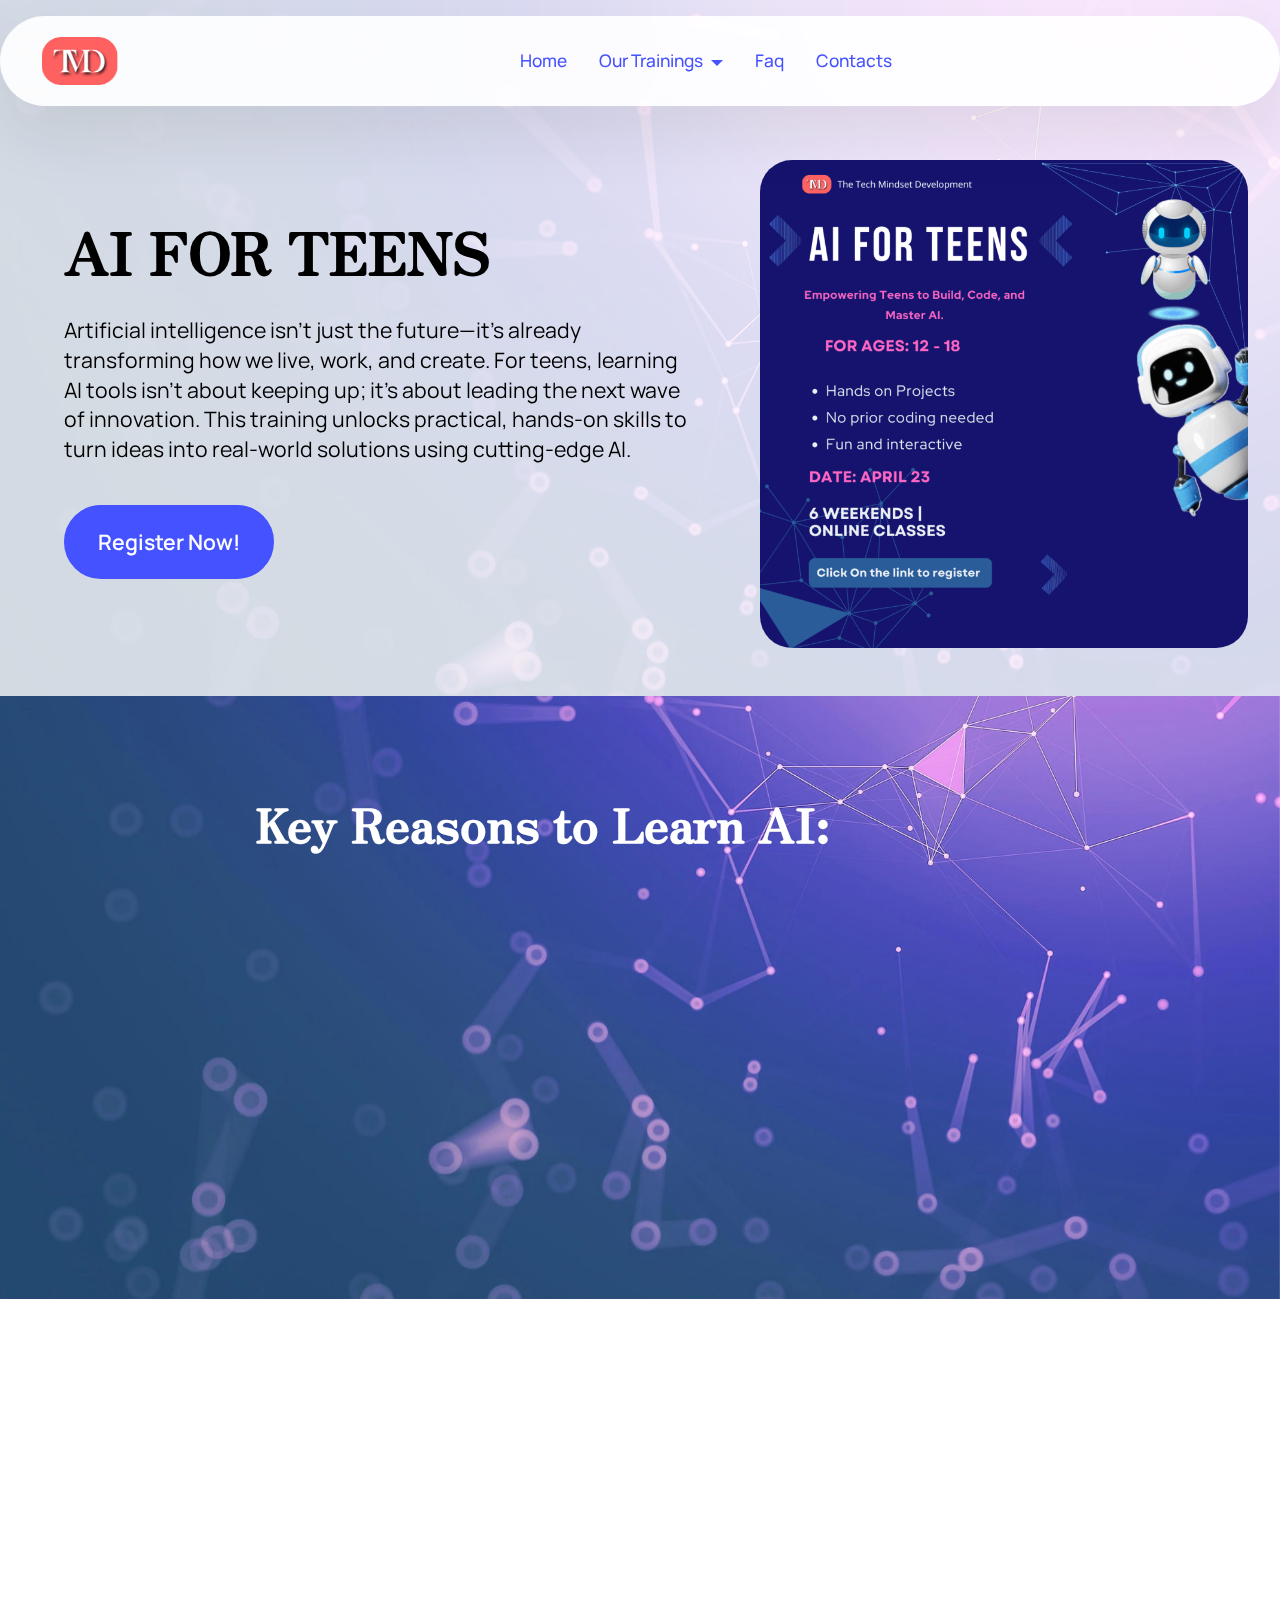
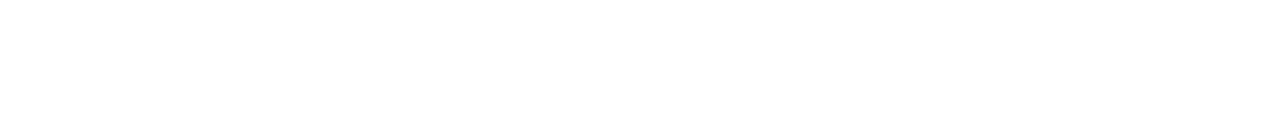
<file: page1.html>
<!DOCTYPE html>
<html  >
<head>
  <!-- Site made with Mobirise Website Builder v5.9.17, https://mobirise.com -->
  <meta charset="UTF-8">
  <meta http-equiv="X-UA-Compatible" content="IE=edge">
  <meta name="generator" content="Mobirise v5.9.17, mobirise.com">
  <meta name="viewport" content="width=device-width, initial-scale=1, minimum-scale=1">
  <link rel="shortcut icon" href="assets/images/group-1-127x80.png" type="image/x-icon">
  <meta name="description" content="">
  
  
  <title>AI For Teens</title>
  <link rel="stylesheet" href="assets/web/assets/mobirise-icons2/mobirise2.css">
  <link rel="stylesheet" href="assets/bootstrap/css/bootstrap.min.css">
  <link rel="stylesheet" href="assets/bootstrap/css/bootstrap-grid.min.css">
  <link rel="stylesheet" href="assets/bootstrap/css/bootstrap-reboot.min.css">
  <link rel="stylesheet" href="assets/parallax/jarallax.css">
  <link rel="stylesheet" href="assets/animatecss/animate.css">
  <link rel="stylesheet" href="assets/dropdown/css/style.css">
  <link rel="stylesheet" href="assets/theme/css/style.css">
  <link rel="preload" href="https://fonts.googleapis.com/css?family=Zen+Antique:400&display=swap" as="style" onload="this.onload=null;this.rel='stylesheet'">
  <noscript><link rel="stylesheet" href="https://fonts.googleapis.com/css?family=Zen+Antique:400&display=swap"></noscript>
  <link rel="preload" href="https://fonts.googleapis.com/css?family=Manrope:200,300,400,500,600,700,800&display=swap" as="style" onload="this.onload=null;this.rel='stylesheet'">
  <noscript><link rel="stylesheet" href="https://fonts.googleapis.com/css?family=Manrope:200,300,400,500,600,700,800&display=swap"></noscript>
  <link rel="preload" as="style" href="assets/mobirise/css/mbr-additional.css?v=xJhoMi"><link rel="stylesheet" href="assets/mobirise/css/mbr-additional.css?v=xJhoMi" type="text/css">

  
  
  
</head>
<body>
  
  <section data-bs-version="5.1" class="menu menu1 cid-tJGsCG1vVL" once="menu" id="menu01-x">
	

	<nav class="navbar navbar-dropdown navbar-fixed-top navbar-expand-lg">
		<div class="container">
			<div class="navbar-brand">
				<span class="navbar-logo">
					
						<img src="assets/images/group-1-127x80.png" alt="The Tech Mindset" style="height: 3rem;">
					
				</span>
				
			</div>
			<button class="navbar-toggler" type="button" data-toggle="collapse" data-bs-toggle="collapse" data-target="#navbarSupportedContent" data-bs-target="#navbarSupportedContent" aria-controls="navbarNavAltMarkup" aria-expanded="false" aria-label="Toggle navigation">
				<div class="hamburger">
					<span></span>
					<span></span>
					<span></span>
					<span></span>
				</div>
			</button>
			<div class="collapse navbar-collapse" id="navbarSupportedContent">
				<ul class="navbar-nav nav-dropdown nav-right" data-app-modern-menu="true"><li class="nav-item">
						<a class="nav-link link text-secondary text-primary display-4" href="index.html">Home</a>
					</li><li class="nav-item dropdown">
						<a class="nav-link link dropdown-toggle text-secondary show display-4" href="index.html#features04-5" aria-expanded="true" data-toggle="dropdown-submenu" data-bs-toggle="dropdown" data-bs-auto-close="outside">Our Trainings</a><div class="dropdown-menu show" aria-labelledby="dropdown-393" data-bs-popper="none"><a class="dropdown-item text-secondary display-4" href="index.html#pricing03-l">Weekend AI bootcamp</a><a class="show dropdown-item text-secondary display-4" href="index.html#pricing03-l">Summer tech camp</a><a class="show dropdown-item text-secondary display-4" href="index.html#article04-p">Instructor</a></div>
					</li>
					<li class="nav-item"><a class="nav-link link text-secondary display-4" href="index.html#list01-8">Faq</a></li><li class="nav-item"><a class="nav-link link text-secondary display-4" href="index.html#form02-q">Contacts</a></li></ul>
				
				
			</div>
		</div>
	</nav>
</section>

<section data-bs-version="5.1" class="start article4 cid-uHgrso4uPl mbr-parallax-background" id="article04-1q">
	

	
	<div class="mbr-overlay" style="opacity: 0.8; background-color: rgb(255, 255, 255);"></div>

	<div class="container">
		<div class="row justify-content-center">
			<div class="col-12 col-md-12 col-lg-5 image-wrapper">
				<img class="w-100" src="assets/images/black-and-purple-modern-artificial-intelligence-instagram-post-1-816x816.png" alt="TMD">
			</div>
			<div class="col-12 col-md-12 col-lg">
				<div class="text-wrapper align-left">
					<h1 class="mbr-section-title mbr-fonts-style mb-4 display-1">
						<strong>AI FOR TEENS</strong></h1>
					<p class="mbr-text mbr-fonts-style mb-4 display-7">
						Artificial intelligence isn’t just the future—it’s already transforming how we live, work, and create. For teens, learning AI tools isn’t about keeping up; it’s about leading the next wave of innovation. This training unlocks practical, hands-on skills to turn ideas into real-world solutions using cutting-edge AI.
					</p>
					<div class="mbr-section-btn mt-3"><a class="btn btn-lg btn-secondary display-7" href="https://docs.google.com/forms/d/1yikGa5Uvlh53A-nXbOCR1Q368Gw2GkIHM1qD_Tm1pfY/edit">Register Now!</a></div>
				</div>
			</div>
		</div>
	</div>
</section>

<section data-bs-version="5.1" class="features032 cid-uHgw46STcZ mbr-parallax-background" id="features032-1t">
  

  
  
  <div class="container-fluid">
    <div class="row justify-content-center">
      <div class="col-12 mb-5 content-head">
        <h3 class="mbr-section-title mbr-fonts-style align-center mb-0 display-2"><strong>Key Reasons to Learn AI:</strong></h3>
        
      </div>
    </div>
    <div class="row">
      <div class="item features-without-image col-12 col-lg-4 active item-mb">
        <div class="item-wrapper">
          <div class="card-box align-left">
            
            <h5 class="card-title mbr-fonts-style display-5"><strong>Future-Proof Careers</strong></h5>
            <p class="card-text mbr-fonts-style display-4">AI is reshaping every industry (healthcare, arts, finance). Teens who understand tools like ChatGPT, Gemini, and AI design platforms will have a competitive edge in any career path.</p>
          </div>
        </div>
      </div>
      <div class="item features-without-image col-12 col-lg-4 item-mb">
        <div class="item-wrapper">
          <div class="card-box align-left">
            
            <h5 class="card-title mbr-fonts-style display-5"><strong>Supercharge Creativity &amp; Problem-Solving</strong></h5>
            <p class="card-text mbr-fonts-style display-4">AI amplifies human potential—whether coding apps, generating art, or automating tasks. Teens learn to think differently and solve problems faster.</p>
          </div>
        </div>
      </div>
      <div class="item features-without-image col-12 col-lg-4 item-mb">
        <div class="item-wrapper">
          <div class="card-box align-left">
            
            <h5 class="card-title mbr-fonts-style display-5"><strong>Build Real Projects, Fast</strong></h5>
            <p class="card-text mbr-fonts-style display-4">No more just theory. Students will use AI toolkits to create chatbots, digital art, data models, and more—building a portfolio that stands out.</p>
          </div>
        </div>
      </div>
      <div class="item features-without-image col-12 col-lg-4 item-mb">
        <div class="item-wrapper">
          <div class="card-box align-left">
            
            <h5 class="card-title mbr-fonts-style display-5"><strong>Ethical AI = Responsible Power</strong></h5>
            <p class="card-text mbr-fonts-style display-4">With great tech comes great responsibility. Teens explore AI ethics, bias, and safety to become thoughtful innovators.</p>
          </div>
        </div>
      </div>
      <div class="item features-without-image col-12 col-lg-4 item-mb">
        <div class="item-wrapper">
          <div class="card-box align-left">
            
            <h5 class="card-title mbr-fonts-style display-5"><strong>Entrepreneurial Advantage</strong></h5>
            <p class="card-text mbr-fonts-style display-4">From launching AI-driven startups to freelancing, these skills let teens turn ideas into income early.</p>
          </div>
        </div>
      </div>
      <div class="item features-without-image col-12 col-lg-4 item-mb">
        <div class="item-wrapper">
          <div class="card-box align-left">
            
            <h5 class="card-title mbr-fonts-style display-5"><strong>Confidence in a Tech-Driven World</strong></h5>
            <p class="card-text mbr-fonts-style display-4">Understanding AI demystifies technology, turning teens from passive users into confident creators.</p>
          </div>
        </div>
      </div>
    </div>
  </div>
</section>

<section data-bs-version="5.1" class="footer4 cid-uooPuj7vc6" once="footers" id="footer04-y">

    

    

    <div class="container">
        <div class="media-container-row align-center mbr-white">
            <div class="col-12">
                <p class="mbr-text mb-0 mbr-fonts-style display-4">
                    © Copyright 2025 TMD - All Rights Reserved
                </p>
            </div>
        </div>
    </div>
</section><section class="display-7" style="padding: 0;align-items: center;justify-content: center;flex-wrap: wrap;    align-content: center;display: flex;position: relative;height: 4rem;"><a href="https://mobiri.se/" style="flex: 1 1;height: 4rem;position: absolute;width: 100%;z-index: 1;"><img alt="" style="height: 4rem;" src="[data-uri]"></a><p style="margin: 0;text-align: center;" class="display-7">&#8204;</p><a style="z-index:1" href="https://mobirise.com/builder/ai-website-builder.html">AI Website Builder</a></section><script src="assets/bootstrap/js/bootstrap.bundle.min.js"></script>  <script src="assets/parallax/jarallax.js"></script>  <script src="assets/smoothscroll/smooth-scroll.js"></script>  <script src="assets/ytplayer/index.js"></script>  <script src="assets/dropdown/js/navbar-dropdown.js"></script>  <script src="assets/theme/js/script.js"></script>  
  
  
  <input name="animation" type="hidden">
  </body>
</html>
</file>
<file: assets/web/assets/mobirise-icons2/mobirise2.css>
@font-face {
  font-family: 'Moririse2';
  font-display: swap;
  src:  url('mobirise2.eot?f2bix4');
  src:  url('mobirise2.eot?f2bix4#iefix') format('embedded-opentype'),
    url('mobirise2.ttf?f2bix4') format('truetype'),
    url('mobirise2.woff?f2bix4') format('woff'),
    url('mobirise2.svg?f2bix4#mobirise2') format('svg');
  font-weight: normal;
  font-style: normal;
}

[class^="mobi-"], [class*=" mobi-"] {
  /* use !important to prevent issues with browser extensions that change fonts */
  font-family: 'Moririse2' !important;
  speak: none;
  font-style: normal;
  font-weight: normal;
  font-variant: normal;
  text-transform: none;
  line-height: 1;

  /* Better Font Rendering =========== */
  -webkit-font-smoothing: antialiased;
  -moz-osx-font-smoothing: grayscale;
}

.mobi-mbri-add-submenu:before {
  content: "\e900";
}
.mobi-mbri-alert:before {
  content: "\e901";
}
.mobi-mbri-align-center:before {
  content: "\e902";
}
.mobi-mbri-align-justify:before {
  content: "\e903";
}
.mobi-mbri-align-left:before {
  content: "\e904";
}
.mobi-mbri-align-right:before {
  content: "\e905";
}
.mobi-mbri-android:before {
  content: "\e906";
}
.mobi-mbri-apple:before {
  content: "\e907";
}
.mobi-mbri-arrow-down:before {
  content: "\e908";
}
.mobi-mbri-arrow-next:before {
  content: "\e909";
}
.mobi-mbri-arrow-prev:before {
  content: "\e90a";
}
.mobi-mbri-arrow-up:before {
  content: "\e90b";
}
.mobi-mbri-bold:before {
  content: "\e90c";
}
.mobi-mbri-bookmark:before {
  content: "\e90d";
}
.mobi-mbri-bootstrap:before {
  content: "\e90e";
}
.mobi-mbri-briefcase:before {
  content: "\e90f";
}
.mobi-mbri-browse:before {
  content: "\e910";
}
.mobi-mbri-bulleted-list:before {
  content: "\e911";
}
.mobi-mbri-calendar:before {
  content: "\e912";
}
.mobi-mbri-camera:before {
  content: "\e913";
}
.mobi-mbri-cart-add:before {
  content: "\e914";
}
.mobi-mbri-cart-full:before {
  content: "\e915";
}
.mobi-mbri-cash:before {
  content: "\e916";
}
.mobi-mbri-change-style:before {
  content: "\e917";
}
.mobi-mbri-chat:before {
  content: "\e918";
}
.mobi-mbri-clock:before {
  content: "\e919";
}
.mobi-mbri-close:before {
  content: "\e91a";
}
.mobi-mbri-cloud:before {
  content: "\e91b";
}
.mobi-mbri-code:before {
  content: "\e91c";
}
.mobi-mbri-contact-form:before {
  content: "\e91d";
}
.mobi-mbri-credit-card:before {
  content: "\e91e";
}
.mobi-mbri-cursor-click:before {
  content: "\e91f";
}
.mobi-mbri-cust-feedback:before {
  content: "\e920";
}
.mobi-mbri-database:before {
  content: "\e921";
}
.mobi-mbri-delivery:before {
  content: "\e922";
}
.mobi-mbri-desktop:before {
  content: "\e923";
}
.mobi-mbri-devices:before {
  content: "\e924";
}
.mobi-mbri-down:before {
  content: "\e925";
}
.mobi-mbri-download-2:before {
  content: "\e926";
}
.mobi-mbri-download:before {
  content: "\e927";
}
.mobi-mbri-drag-n-drop-2:before {
  content: "\e928";
}
.mobi-mbri-drag-n-drop:before {
  content: "\e929";
}
.mobi-mbri-edit-2:before {
  content: "\e92a";
}
.mobi-mbri-edit:before {
  content: "\e92b";
}
.mobi-mbri-error:before {
  content: "\e92c";
}
.mobi-mbri-extension:before {
  content: "\e92d";
}
.mobi-mbri-features:before {
  content: "\e92e";
}
.mobi-mbri-file:before {
  content: "\e92f";
}
.mobi-mbri-flag:before {
  content: "\e930";
}
.mobi-mbri-folder:before {
  content: "\e931";
}
.mobi-mbri-gift:before {
  content: "\e932";
}
.mobi-mbri-github:before {
  content: "\e933";
}
.mobi-mbri-globe-2:before {
  content: "\e934";
}
.mobi-mbri-globe:before {
  content: "\e935";
}
.mobi-mbri-growing-chart:before {
  content: "\e936";
}
.mobi-mbri-hearth:before {
  content: "\e937";
}
.mobi-mbri-help:before {
  content: "\e938";
}
.mobi-mbri-home:before {
  content: "\e939";
}
.mobi-mbri-hot-cup:before {
  content: "\e93a";
}
.mobi-mbri-idea:before {
  content: "\e93b";
}
.mobi-mbri-image-gallery:before {
  content: "\e93c";
}
.mobi-mbri-image-slider:before {
  content: "\e93d";
}
.mobi-mbri-info:before {
  content: "\e93e";
}
.mobi-mbri-italic:before {
  content: "\e93f";
}
.mobi-mbri-key:before {
  content: "\e940";
}
.mobi-mbri-laptop:before {
  content: "\e941";
}
.mobi-mbri-layers:before {
  content: "\e942";
}
.mobi-mbri-left-right:before {
  content: "\e943";
}
.mobi-mbri-left:before {
  content: "\e944";
}
.mobi-mbri-letter:before {
  content: "\e945";
}
.mobi-mbri-like:before {
  content: "\e946";
}
.mobi-mbri-link:before {
  content: "\e947";
}
.mobi-mbri-lock:before {
  content: "\e948";
}
.mobi-mbri-login:before {
  content: "\e949";
}
.mobi-mbri-logout:before {
  content: "\e94a";
}
.mobi-mbri-magic-stick:before {
  content: "\e94b";
}
.mobi-mbri-map-pin:before {
  content: "\e94c";
}
.mobi-mbri-menu:before {
  content: "\e94d";
}
.mobi-mbri-mobile-2:before {
  content: "\e94e";
}
.mobi-mbri-mobile-horizontal:before {
  content: "\e94f";
}
.mobi-mbri-mobile:before {
  content: "\e950";
}
.mobi-mbri-mobirise:before {
  content: "\e951";
}
.mobi-mbri-more-horizontal:before {
  content: "\e952";
}
.mobi-mbri-more-vertical:before {
  content: "\e953";
}
.mobi-mbri-music:before {
  content: "\e954";
}
.mobi-mbri-new-file:before {
  content: "\e955";
}
.mobi-mbri-numbered-list:before {
  content: "\e956";
}
.mobi-mbri-opened-folder:before {
  content: "\e957";
}
.mobi-mbri-pages:before {
  content: "\e958";
}
.mobi-mbri-paper-plane:before {
  content: "\e959";
}
.mobi-mbri-paperclip:before {
  content: "\e95a";
}
.mobi-mbri-phone:before {
  content: "\e95b";
}
.mobi-mbri-photo:before {
  content: "\e95c";
}
.mobi-mbri-photos:before {
  content: "\e95d";
}
.mobi-mbri-pin:before {
  content: "\e95e";
}
.mobi-mbri-play:before {
  content: "\e95f";
}
.mobi-mbri-plus:before {
  content: "\e960";
}
.mobi-mbri-preview:before {
  content: "\e961";
}
.mobi-mbri-print:before {
  content: "\e962";
}
.mobi-mbri-protect:before {
  content: "\e963";
}
.mobi-mbri-question:before {
  content: "\e964";
}
.mobi-mbri-quote-left:before {
  content: "\e965";
}
.mobi-mbri-quote-right:before {
  content: "\e966";
}
.mobi-mbri-redo:before {
  content: "\e967";
}
.mobi-mbri-refresh:before {
  content: "\e968";
}
.mobi-mbri-responsive-2:before {
  content: "\e969";
}
.mobi-mbri-responsive:before {
  content: "\e96a";
}
.mobi-mbri-right:before {
  content: "\e96b";
}
.mobi-mbri-rocket:before {
  content: "\e96c";
}
.mobi-mbri-sad-face:before {
  content: "\e96d";
}
.mobi-mbri-sale:before {
  content: "\e96e";
}
.mobi-mbri-save:before {
  content: "\e96f";
}
.mobi-mbri-search:before {
  content: "\e970";
}
.mobi-mbri-setting-2:before {
  content: "\e971";
}
.mobi-mbri-setting-3:before {
  content: "\e972";
}
.mobi-mbri-setting:before {
  content: "\e973";
}
.mobi-mbri-share:before {
  content: "\e974";
}
.mobi-mbri-shopping-bag:before {
  content: "\e975";
}
.mobi-mbri-shopping-basket:before {
  content: "\e976";
}
.mobi-mbri-shopping-cart:before {
  content: "\e977";
}
.mobi-mbri-sites:before {
  content: "\e978";
}
.mobi-mbri-smile-face:before {
  content: "\e979";
}
.mobi-mbri-speed:before {
  content: "\e97a";
}
.mobi-mbri-star:before {
  content: "\e97b";
}
.mobi-mbri-success:before {
  content: "\e97c";
}
.mobi-mbri-sun:before {
  content: "\e97d";
}
.mobi-mbri-sun2:before {
  content: "\e97e";
}
.mobi-mbri-tablet-vertical:before {
  content: "\e97f";
}
.mobi-mbri-tablet:before {
  content: "\e980";
}
.mobi-mbri-target:before {
  content: "\e981";
}
.mobi-mbri-timer:before {
  content: "\e982";
}
.mobi-mbri-to-ftp:before {
  content: "\e983";
}
.mobi-mbri-to-local-drive:before {
  content: "\e984";
}
.mobi-mbri-touch-swipe:before {
  content: "\e985";
}
.mobi-mbri-touch:before {
  content: "\e986";
}
.mobi-mbri-trash:before {
  content: "\e987";
}
.mobi-mbri-underline:before {
  content: "\e988";
}
.mobi-mbri-undo:before {
  content: "\e989";
}
.mobi-mbri-unlink:before {
  content: "\e98a";
}
.mobi-mbri-unlock:before {
  content: "\e98b";
}
.mobi-mbri-up-down:before {
  content: "\e98c";
}
.mobi-mbri-up:before {
  content: "\e98d";
}
.mobi-mbri-update:before {
  content: "\e98e";
}
.mobi-mbri-upload-2:before {
  content: "\e98f";
}
.mobi-mbri-upload:before {
  content: "\e990";
}
.mobi-mbri-user-2:before {
  content: "\e991";
}
.mobi-mbri-user:before {
  content: "\e992";
}
.mobi-mbri-users:before {
  content: "\e993";
}
.mobi-mbri-video-play:before {
  content: "\e994";
}
.mobi-mbri-video:before {
  content: "\e995";
}
.mobi-mbri-watch:before {
  content: "\e996";
}
.mobi-mbri-website-theme-2:before {
  content: "\e997";
}
.mobi-mbri-website-theme:before {
  content: "\e998";
}
.mobi-mbri-wifi:before {
  content: "\e999";
}
.mobi-mbri-windows:before {
  content: "\e99a";
}
.mobi-mbri-zoom-in:before {
  content: "\e99b";
}
.mobi-mbri-zoom-out:before {
  content: "\e99c";
}
</file>
<file: assets/parallax/jarallax.css>
.jarallax {
    position: relative;
    z-index: 0;
}
.jarallax > .jarallax-img {
    position: absolute;
    object-fit: cover;
    /* support for plugin https://github.com/bfred-it/object-fit-images */
    font-family: 'object-fit: cover;';
    top: 0;
    left: 0;
    width: 100%;
    height: 100%;
    z-index: -1;
}
</file>
<file: assets/dropdown/css/style.css>
.navbar-dropdown {
  left: 0;
  padding: 0;
  position: absolute;
  right: 0;
  top: 0;
  transition: all 0.45s ease;
  z-index: 1030;
  background: #282828; }
  .navbar-dropdown .navbar-logo {
    margin-right: 0.8rem;
    transition: margin 0.3s ease-in-out;
    vertical-align: middle; }
    .navbar-dropdown .navbar-logo img {
      height: 3.125rem;
      transition: all 0.3s ease-in-out; }
    .navbar-dropdown .navbar-logo.mbr-iconfont {
      font-size: 3.125rem;
      line-height: 3.125rem; }
  .navbar-dropdown .navbar-caption {
    font-weight: 700;
    white-space: normal;
    vertical-align: -4px;
    line-height: 3.125rem !important; }
    .navbar-dropdown .navbar-caption, .navbar-dropdown .navbar-caption:hover {
      color: inherit;
      text-decoration: none; }
  .navbar-dropdown .mbr-iconfont + .navbar-caption {
    vertical-align: -1px; }
  .navbar-dropdown.navbar-fixed-top {
    position: fixed; }
  .navbar-dropdown .navbar-brand span {
    vertical-align: -4px; }
  .navbar-dropdown.bg-color.transparent {
    background: none; }
  .navbar-dropdown.navbar-short .navbar-brand {
    padding: 0.625rem 0; }
    .navbar-dropdown.navbar-short .navbar-brand span {
      vertical-align: -1px; }
  .navbar-dropdown.navbar-short .navbar-caption {
    line-height: 2.375rem !important;
    vertical-align: -2px; }
  .navbar-dropdown.navbar-short .navbar-logo {
    margin-right: 0.5rem; }
    .navbar-dropdown.navbar-short .navbar-logo img {
      height: 2.375rem; }
    .navbar-dropdown.navbar-short .navbar-logo.mbr-iconfont {
      font-size: 2.375rem;
      line-height: 2.375rem; }
  .navbar-dropdown.navbar-short .mbr-table-cell {
    height: 3.625rem; }
  .navbar-dropdown .navbar-close {
    left: 0.6875rem;
    position: fixed;
    top: 0.75rem;
    z-index: 1000; }
  .navbar-dropdown .hamburger-icon {
    content: "";
    display: inline-block;
    vertical-align: middle;
    width: 16px;
    -webkit-box-shadow: 0 -6px 0 1px #282828,0 0 0 1px #282828,0 6px 0 1px #282828;
    -moz-box-shadow: 0 -6px 0 1px #282828,0 0 0 1px #282828,0 6px 0 1px #282828;
    box-shadow: 0 -6px 0 1px #282828,0 0 0 1px #282828,0 6px 0 1px #282828; }

.dropdown-menu .dropdown-toggle[data-toggle="dropdown-submenu"]::after {
  border-bottom: 0.35em solid transparent;
  border-left: 0.35em solid;
  border-right: 0;
  border-top: 0.35em solid transparent;
  margin-left: 0.3rem; }

.dropdown-menu .dropdown-item:focus {
  outline: 0; }

.nav-dropdown {
  font-size: 0.75rem;
  font-weight: 500;
  height: auto !important; }
  .nav-dropdown .nav-btn {
    padding-left: 1rem; }
  .nav-dropdown .link {
    margin: .667em 1.667em;
    font-weight: 500;
    padding: 0;
    transition: color .2s ease-in-out; }
    .nav-dropdown .link.dropdown-toggle {
      margin-right: 2.583em; }
      .nav-dropdown .link.dropdown-toggle::after {
        margin-left: .25rem;
        border-top: 0.35em solid;
        border-right: 0.35em solid transparent;
        border-left: 0.35em solid transparent;
        border-bottom: 0; }
      .nav-dropdown .link.dropdown-toggle[aria-expanded="true"] {
        margin: 0;
        padding: 0.667em 3.263em  0.667em 1.667em; }
  .nav-dropdown .link::after,
  .nav-dropdown .dropdown-item::after {
    color: inherit; }
  .nav-dropdown .btn {
    font-size: 0.75rem;
    font-weight: 700;
    letter-spacing: 0;
    margin-bottom: 0;
    padding-left: 1.25rem;
    padding-right: 1.25rem; }
  .nav-dropdown .dropdown-menu {
    border-radius: 0;
    border: 0;
    left: 0;
    margin: 0;
    padding-bottom: 1.25rem;
    padding-top: 1.25rem;
    position: relative; }
  .nav-dropdown .dropdown-submenu {
    margin-left: 0.125rem;
    top: 0; }
  .nav-dropdown .dropdown-item {
    font-weight: 500;
    line-height: 2;
    padding: 0.3846em 4.615em 0.3846em 1.5385em;
    position: relative;
    transition: color .2s ease-in-out, background-color .2s ease-in-out; }
    .nav-dropdown .dropdown-item::after {
      margin-top: -0.3077em;
      position: absolute;
      right: 1.1538em;
      top: 50%; }
    .nav-dropdown .dropdown-item:focus, .nav-dropdown .dropdown-item:hover {
      background: none; }

@media (max-width: 767px) {
  .nav-dropdown.navbar-toggleable-sm {
    bottom: 0;
    display: none;
    left: 0;
    overflow-x: hidden;
    position: fixed;
    top: 0;
    transform: translateX(-100%);
    -ms-transform: translateX(-100%);
    -webkit-transform: translateX(-100%);
    width: 18.75rem;
    z-index: 999; } }
.nav-dropdown.navbar-toggleable-xl {
  bottom: 0;
  display: none;
  left: 0;
  overflow-x: hidden;
  position: fixed;
  top: 0;
  transform: translateX(-100%);
  -ms-transform: translateX(-100%);
  -webkit-transform: translateX(-100%);
  width: 18.75rem;
  z-index: 999; }

.nav-dropdown-sm {
  display: block !important;
  overflow-x: hidden;
  overflow: auto;
  padding-top: 3.875rem; }
  .nav-dropdown-sm::after {
    content: "";
    display: block;
    height: 3rem;
    width: 100%; }
  .nav-dropdown-sm.collapse.in ~ .navbar-close {
    display: block !important; }
  .nav-dropdown-sm.collapsing, .nav-dropdown-sm.collapse.in {
    transform: translateX(0);
    -ms-transform: translateX(0);
    -webkit-transform: translateX(0);
    transition: all 0.25s ease-out;
    -webkit-transition: all 0.25s ease-out;
    background: #282828; }
  .nav-dropdown-sm.collapsing[aria-expanded="false"] {
    transform: translateX(-100%);
    -ms-transform: translateX(-100%);
    -webkit-transform: translateX(-100%); }
  .nav-dropdown-sm .nav-item {
    display: block;
    margin-left: 0 !important;
    padding-left: 0; }
  .nav-dropdown-sm .link,
  .nav-dropdown-sm .dropdown-item {
    border-top: 1px dotted rgba(255, 255, 255, 0.1);
    font-size: 0.8125rem;
    line-height: 1.6;
    margin: 0 !important;
    padding: 0.875rem 2.4rem 0.875rem 1.5625rem !important;
    position: relative;
    white-space: normal; }
    .nav-dropdown-sm .link:focus, .nav-dropdown-sm .link:hover,
    .nav-dropdown-sm .dropdown-item:focus,
    .nav-dropdown-sm .dropdown-item:hover {
      background: rgba(0, 0, 0, 0.2) !important;
      color: #c0a375; }
  .nav-dropdown-sm .nav-btn {
    position: relative;
    padding: 1.5625rem 1.5625rem 0 1.5625rem; }
    .nav-dropdown-sm .nav-btn::before {
      border-top: 1px dotted rgba(255, 255, 255, 0.1);
      content: "";
      left: 0;
      position: absolute;
      top: 0;
      width: 100%; }
    .nav-dropdown-sm .nav-btn + .nav-btn {
      padding-top: 0.625rem; }
      .nav-dropdown-sm .nav-btn + .nav-btn::before {
        display: none; }
  .nav-dropdown-sm .btn {
    padding: 0.625rem 0; }
  .nav-dropdown-sm .dropdown-toggle[data-toggle="dropdown-submenu"]::after {
    margin-left: .25rem;
    border-top: 0.35em solid;
    border-right: 0.35em solid transparent;
    border-left: 0.35em solid transparent;
    border-bottom: 0; }
  .nav-dropdown-sm .dropdown-toggle[data-toggle="dropdown-submenu"][aria-expanded="true"]::after {
    border-top: 0;
    border-right: 0.35em solid transparent;
    border-left: 0.35em solid transparent;
    border-bottom: 0.35em solid; }
  .nav-dropdown-sm .dropdown-menu {
    margin: 0;
    padding: 0;
    position: relative;
    top: 0;
    left: 0;
    width: 100%;
    border: 0;
    float: none;
    border-radius: 0;
    background: none; }
  .nav-dropdown-sm .dropdown-submenu {
    left: 100%;
    margin-left: 0.125rem;
    margin-top: -1.25rem;
    top: 0; }

.navbar-toggleable-sm .nav-dropdown .dropdown-menu {
  position: absolute; }

.navbar-toggleable-sm .nav-dropdown .dropdown-submenu {
  left: 100%;
  margin-left: 0.125rem;
  margin-top: -1.25rem;
  top: 0; }

.navbar-toggleable-sm.opened .nav-dropdown .dropdown-menu {
  position: relative; }

.navbar-toggleable-sm.opened .nav-dropdown .dropdown-submenu {
  left: 0;
  margin-left: 00rem;
  margin-top: 0rem;
  top: 0; }

.is-builder .nav-dropdown.collapsing {
  transition: none !important; }
</file>
<file: assets/theme/css/style.css>
@charset "UTF-8";
section {
  background-color: #ffffff;
}

body {
  font-style: normal;
  line-height: 1.5;
  font-weight: 400;
  color: #232323;
  position: relative;
}

button {
  background-color: transparent;
  border-color: transparent;
}

.embla__button,
.carousel-control {
  background-color: #edefea !important;
  opacity: 0.8 !important;
  color: #464845 !important;
  border-color: #edefea !important;
}

.carousel .close,
.modalWindow .close {
  background-color: #edefea !important;
  color: #464845 !important;
  border-color: #edefea !important;
  opacity: 0.8 !important;
}

.carousel .close:hover,
.modalWindow .close:hover {
  opacity: 1 !important;
}

.carousel-indicators li {
  background-color: #edefea !important;
  border: 2px solid #464845 !important;
}

.carousel-indicators li:hover,
.carousel-indicators li:active {
  opacity: 0.8 !important;
}

.embla__button:hover,
.carousel-control:hover {
  background-color: #edefea !important;
  opacity: 1 !important;
}

.modalWindow-video-container {
  height: 80%;
}

section,
.container,
.container-fluid {
  position: relative;
  word-wrap: break-word;
}

a.mbr-iconfont:hover {
  text-decoration: none;
}

.article .lead p,
.article .lead ul,
.article .lead ol,
.article .lead pre,
.article .lead blockquote {
  margin-bottom: 0;
}

a {
  font-style: normal;
  font-weight: 400;
  cursor: pointer;
}
a, a:hover {
  text-decoration: none;
}

.mbr-section-title {
  font-style: normal;
  line-height: 1.3;
}

.mbr-section-subtitle {
  line-height: 1.3;
}

.mbr-text {
  font-style: normal;
  line-height: 1.7;
}

h1,
h2,
h3,
h4,
h5,
h6,
.display-1,
.display-2,
.display-4,
.display-5,
.display-7,
span,
p,
a {
  line-height: 1;
  word-break: break-word;
  word-wrap: break-word;
  font-weight: 400;
}

b,
strong {
  font-weight: bold;
}

input:-webkit-autofill, input:-webkit-autofill:hover, input:-webkit-autofill:focus, input:-webkit-autofill:active {
  transition-delay: 9999s;
  -webkit-transition-property: background-color, color;
  transition-property: background-color, color;
}

textarea[type=hidden] {
  display: none;
}

section {
  background-position: 50% 50%;
  background-repeat: no-repeat;
  background-size: cover;
}
section .mbr-background-video,
section .mbr-background-video-preview {
  position: absolute;
  bottom: 0;
  left: 0;
  right: 0;
  top: 0;
}

.hidden {
  visibility: hidden;
}

.mbr-z-index20 {
  z-index: 20;
}

/*! Base colors */
.mbr-white {
  color: #ffffff;
}

.mbr-black {
  color: #111111;
}

.mbr-bg-white {
  background-color: #ffffff;
}

.mbr-bg-black {
  background-color: #000000;
}

/*! Text-aligns */
.align-left {
  text-align: left;
}

.align-center {
  text-align: center;
}

.align-right {
  text-align: right;
}

/*! Font-weight  */
.mbr-light {
  font-weight: 300;
}

.mbr-regular {
  font-weight: 400;
}

.mbr-semibold {
  font-weight: 500;
}

.mbr-bold {
  font-weight: 700;
}

/*! Media  */
.media-content {
  flex-basis: 100%;
}

.media-container-row {
  display: flex;
  flex-direction: row;
  flex-wrap: wrap;
  justify-content: center;
  align-content: center;
  align-items: start;
}
.media-container-row .media-size-item {
  width: 400px;
}

.media-container-column {
  display: flex;
  flex-direction: column;
  flex-wrap: wrap;
  justify-content: center;
  align-content: center;
  align-items: stretch;
}
.media-container-column > * {
  width: 100%;
}

@media (min-width: 992px) {
  .media-container-row {
    flex-wrap: nowrap;
  }
}
figure {
  margin-bottom: 0;
  overflow: hidden;
}

figure[mbr-media-size] {
  transition: width 0.1s;
}

img,
iframe {
  display: block;
  width: 100%;
}

.card {
  background-color: transparent;
  border: none;
}

.card-box {
  width: 100%;
}

.card-img {
  text-align: center;
  flex-shrink: 0;
  -webkit-flex-shrink: 0;
}

.media {
  max-width: 100%;
  margin: 0 auto;
}

.mbr-figure {
  align-self: center;
}

.media-container > div {
  max-width: 100%;
}

.mbr-figure img,
.card-img img {
  width: 100%;
}

@media (max-width: 991px) {
  .media-size-item {
    width: auto !important;
  }
  .media {
    width: auto;
  }
  .mbr-figure {
    width: 100% !important;
  }
}
/*! Buttons */
.mbr-section-btn {
  margin-left: -0.6rem;
  margin-right: -0.6rem;
  font-size: 0;
}

.btn {
  font-weight: 600;
  border-width: 1px;
  font-style: normal;
  margin: 0.6rem 0.6rem;
  white-space: normal;
  transition: all 0.2s ease-in-out;
  display: inline-flex;
  align-items: center;
  justify-content: center;
  word-break: break-word;
}

.btn-sm {
  font-weight: 600;
  letter-spacing: 0px;
  transition: all 0.3s ease-in-out;
}

.btn-md {
  font-weight: 600;
  letter-spacing: 0px;
  transition: all 0.3s ease-in-out;
}

.btn-lg {
  font-weight: 600;
  letter-spacing: 0px;
  transition: all 0.3s ease-in-out;
}

.btn-form {
  margin: 0;
}
.btn-form:hover {
  cursor: pointer;
}

nav .mbr-section-btn {
  margin-left: 0rem;
  margin-right: 0rem;
}

/*! Btn icon margin */
.btn .mbr-iconfont,
.btn.btn-sm .mbr-iconfont {
  order: 1;
  cursor: pointer;
  margin-left: 0.5rem;
  vertical-align: sub;
}

.btn.btn-md .mbr-iconfont,
.btn.btn-md .mbr-iconfont {
  margin-left: 0.8rem;
}

.mbr-regular {
  font-weight: 400;
}

.mbr-semibold {
  font-weight: 500;
}

.mbr-bold {
  font-weight: 700;
}

[type=submit] {
  -webkit-appearance: none;
}

/*! Full-screen */
.mbr-fullscreen .mbr-overlay {
  min-height: 100vh;
}

.mbr-fullscreen {
  display: flex;
  display: -moz-flex;
  display: -ms-flex;
  display: -o-flex;
  align-items: center;
  min-height: 100vh;
  padding-top: 3rem;
  padding-bottom: 3rem;
}

/*! Map */
.map {
  height: 25rem;
  position: relative;
}
.map iframe {
  width: 100%;
  height: 100%;
}

/*! Scroll to top arrow */
.mbr-arrow-up {
  bottom: 25px;
  right: 90px;
  position: fixed;
  text-align: right;
  z-index: 5000;
  color: #ffffff;
  font-size: 22px;
}

.mbr-arrow-up a {
  background: rgba(0, 0, 0, 0.2);
  border-radius: 50%;
  color: #fff;
  display: inline-block;
  height: 60px;
  width: 60px;
  border: 2px solid #fff;
  outline-style: none !important;
  position: relative;
  text-decoration: none;
  transition: all 0.3s ease-in-out;
  cursor: pointer;
  text-align: center;
}
.mbr-arrow-up a:hover {
  background-color: rgba(0, 0, 0, 0.4);
}
.mbr-arrow-up a i {
  line-height: 60px;
}

.mbr-arrow-up-icon {
  display: block;
  color: #fff;
}

.mbr-arrow-up-icon::before {
  content: "›";
  display: inline-block;
  font-family: serif;
  font-size: 22px;
  line-height: 1;
  font-style: normal;
  position: relative;
  top: 6px;
  left: -4px;
  transform: rotate(-90deg);
}

/*! Arrow Down */
.mbr-arrow {
  position: absolute;
  bottom: 45px;
  left: 50%;
  width: 60px;
  height: 60px;
  cursor: pointer;
  background-color: rgba(80, 80, 80, 0.5);
  border-radius: 50%;
  transform: translateX(-50%);
}
@media (max-width: 767px) {
  .mbr-arrow {
    display: none;
  }
}
.mbr-arrow > a {
  display: inline-block;
  text-decoration: none;
  outline-style: none;
  animation: arrowdown 1.7s ease-in-out infinite;
  color: #ffffff;
}
.mbr-arrow > a > i {
  position: absolute;
  top: -2px;
  left: 15px;
  font-size: 2rem;
}

#scrollToTop a i::before {
  content: "";
  position: absolute;
  display: block;
  border-bottom: 2.5px solid #fff;
  border-left: 2.5px solid #fff;
  width: 27.8%;
  height: 27.8%;
  left: 50%;
  top: 51%;
  transform: translateY(-30%) translateX(-50%) rotate(135deg);
}

@keyframes arrowdown {
  0% {
    transform: translateY(0px);
  }
  50% {
    transform: translateY(-5px);
  }
  100% {
    transform: translateY(0px);
  }
}
@media (max-width: 500px) {
  .mbr-arrow-up {
    left: 0;
    right: 0;
    text-align: center;
  }
}
/*Gradients animation*/
@keyframes gradient-animation {
  from {
    background-position: 0% 100%;
    animation-timing-function: ease-in-out;
  }
  to {
    background-position: 100% 0%;
    animation-timing-function: ease-in-out;
  }
}
.bg-gradient {
  background-size: 200% 200%;
  animation: gradient-animation 5s infinite alternate;
  -webkit-animation: gradient-animation 5s infinite alternate;
}

.menu .navbar-brand {
  display: -webkit-flex;
}
.menu .navbar-brand span {
  display: flex;
  display: -webkit-flex;
}
.menu .navbar-brand .navbar-caption-wrap {
  display: -webkit-flex;
}
.menu .navbar-brand .navbar-logo img {
  display: -webkit-flex;
  width: auto;
}
@media (min-width: 768px) and (max-width: 991px) {
  .menu .navbar-toggleable-sm .navbar-nav {
    display: -ms-flexbox;
  }
}
@media (max-width: 991px) {
  .menu .navbar-collapse {
    max-height: 93.5vh;
  }
  .menu .navbar-collapse.show {
    overflow: auto;
  }
}
@media (min-width: 992px) {
  .menu .navbar-nav.nav-dropdown {
    display: -webkit-flex;
  }
  .menu .navbar-toggleable-sm .navbar-collapse {
    display: -webkit-flex !important;
  }
  .menu .collapsed .navbar-collapse {
    max-height: 93.5vh;
  }
  .menu .collapsed .navbar-collapse.show {
    overflow: auto;
  }
}
@media (max-width: 767px) {
  .menu .navbar-collapse {
    max-height: 80vh;
  }
}

.nav-link .mbr-iconfont {
  margin-right: 0.5rem;
}

.navbar {
  display: -webkit-flex;
  -webkit-flex-wrap: wrap;
  -webkit-align-items: center;
  -webkit-justify-content: space-between;
}

.navbar-collapse {
  -webkit-flex-basis: 100%;
  -webkit-flex-grow: 1;
  -webkit-align-items: center;
}

.nav-dropdown .link {
  padding: 0.667em 1.667em !important;
  margin: 0 !important;
}

.nav {
  display: -webkit-flex;
  -webkit-flex-wrap: wrap;
}

.row {
  display: -webkit-flex;
  -webkit-flex-wrap: wrap;
}

.justify-content-center {
  -webkit-justify-content: center;
}

.form-inline {
  display: -webkit-flex;
}

.card-wrapper {
  -webkit-flex: 1;
}

.carousel-control {
  z-index: 10;
  display: -webkit-flex;
}

.carousel-controls {
  display: -webkit-flex;
}

.media {
  display: -webkit-flex;
}

.form-group:focus {
  outline: none;
}

.jq-selectbox__select {
  padding: 7px 0;
  position: relative;
}

.jq-selectbox__dropdown {
  overflow: hidden;
  border-radius: 10px;
  position: absolute;
  top: 100%;
  left: 0 !important;
  width: 100% !important;
}

.jq-selectbox__trigger-arrow {
  right: 0;
  transform: translateY(-50%);
}

.jq-selectbox li {
  padding: 1.07em 0.5em;
}

input[type=range] {
  padding-left: 0 !important;
  padding-right: 0 !important;
}

.modal-dialog,
.modal-content {
  height: 100%;
}

.modal-dialog .carousel-inner {
  height: calc(100vh - 1.75rem);
}
@media (max-width: 575px) {
  .modal-dialog .carousel-inner {
    height: calc(100vh - 1rem);
  }
}

.carousel-item {
  text-align: center;
}

.carousel-item img {
  margin: auto;
}

.navbar-toggler {
  align-self: flex-start;
  padding: 0.25rem 0.75rem;
  font-size: 1.25rem;
  line-height: 1;
  background: transparent;
  border: 1px solid transparent;
  border-radius: 0.25rem;
}

.navbar-toggler:focus,
.navbar-toggler:hover {
  text-decoration: none;
  box-shadow: none;
}

.navbar-toggler-icon {
  display: inline-block;
  width: 1.5em;
  height: 1.5em;
  vertical-align: middle;
  content: "";
  background: no-repeat center center;
  background-size: 100% 100%;
}

.navbar-toggler-left {
  position: absolute;
  left: 1rem;
}

.navbar-toggler-right {
  position: absolute;
  right: 1rem;
}

.card-img {
  width: auto;
}

.menu .navbar.collapsed:not(.beta-menu) {
  flex-direction: column;
}

.carousel-item.active,
.carousel-item-next,
.carousel-item-prev {
  display: flex;
}

.note-air-layout .dropup .dropdown-menu,
.note-air-layout .navbar-fixed-bottom .dropdown .dropdown-menu {
  bottom: initial !important;
}

html,
body {
  height: auto;
  min-height: 100vh;
}

.dropup .dropdown-toggle::after {
  display: none;
}

.form-asterisk {
  font-family: initial;
  position: absolute;
  top: -2px;
  font-weight: normal;
}

.form-control-label {
  position: relative;
  cursor: pointer;
  margin-bottom: 0.357em;
  padding: 0;
}

.alert {
  color: #ffffff;
  border-radius: 0;
  border: 0;
  font-size: 1.1rem;
  line-height: 1.5;
  margin-bottom: 1.875rem;
  padding: 1.25rem;
  position: relative;
  text-align: center;
}
.alert.alert-form::after {
  background-color: inherit;
  bottom: -7px;
  content: "";
  display: block;
  height: 14px;
  left: 50%;
  margin-left: -7px;
  position: absolute;
  transform: rotate(45deg);
  width: 14px;
}

.form-control {
  background-color: #ffffff;
  background-clip: border-box;
  color: #232323;
  line-height: 1rem !important;
  height: auto;
  padding: 1.2rem 2rem;
  transition: border-color 0.25s ease 0s;
  border: 1px solid transparent !important;
  border-radius: 4px;
  box-shadow: rgba(0, 0, 0, 0.07) 0px 1px 1px 0px, rgba(0, 0, 0, 0.07) 0px 1px 3px 0px, rgba(0, 0, 0, 0.03) 0px 0px 0px 1px;
}
.form-active .form-control:invalid {
  border-color: red;
}

.row > * {
  padding-right: 1rem;
  padding-left: 1rem;
}

form .row {
  margin-left: -0.6rem;
  margin-right: -0.6rem;
}
form .row [class*=col] {
  padding-left: 0.6rem;
  padding-right: 0.6rem;
}

form .mbr-section-btn {
  padding-left: 0.6rem;
  padding-right: 0.6rem;
}

form .form-check-input {
  margin-top: 0.5;
}

textarea.form-control {
  line-height: 1.5rem !important;
}

.form-group {
  margin-bottom: 1.2rem;
}

.form-control,
form .btn {
  min-height: 48px;
}

.gdpr-block label span.textGDPR input[name=gdpr] {
  top: 7px;
}

.form-control:focus {
  box-shadow: none;
}

:focus {
  outline: none;
}

.mbr-overlay {
  background-color: #000;
  bottom: 0;
  left: 0;
  opacity: 0.5;
  position: absolute;
  right: 0;
  top: 0;
  z-index: 0;
  pointer-events: none;
}

blockquote {
  font-style: italic;
  padding: 3rem;
  font-size: 1.09rem;
  position: relative;
  border-left: 3px solid;
}

ul,
ol,
pre,
blockquote {
  margin-bottom: 2.3125rem;
}

.mt-4 {
  margin-top: 2rem !important;
}

.mb-4 {
  margin-bottom: 2rem !important;
}

.container,
.container-fluid {
  padding-left: 16px;
  padding-right: 16px;
}

.row {
  margin-left: -16px;
  margin-right: -16px;
}
.row > [class*=col] {
  padding-left: 16px;
  padding-right: 16px;
}

@media (min-width: 992px) {
  .container-fluid {
    padding-left: 32px;
    padding-right: 32px;
  }
}
@media (max-width: 991px) {
  .mbr-container {
    padding-left: 16px;
    padding-right: 16px;
  }
}
.app-video-wrapper > img {
  opacity: 1;
}

.app-video-wrapper {
  background: transparent;
}

.item {
  position: relative;
}

.dropdown-menu .dropdown-menu {
  left: 100%;
}

.dropdown-item + .dropdown-menu {
  display: none;
}

.dropdown-item:hover + .dropdown-menu,
.dropdown-menu:hover {
  display: block;
}

@media (min-aspect-ratio: 16/9) {
  .mbr-video-foreground {
    height: 300% !important;
    top: -100% !important;
  }
}
@media (max-aspect-ratio: 16/9) {
  .mbr-video-foreground {
    width: 300% !important;
    left: -100% !important;
  }
}.engine {
	position: absolute;
	text-indent: -2400px;
	text-align: center;
	padding: 0;
	top: 0;
	left: -2400px;
}
</file>
<file: assets/mobirise/css/mbr-additional.css>
.btn {
  border-width: 2px;
}
img,
.card-wrap,
.card-wrapper,
.video-wrapper,
.mbr-figure iframe,
.google-map iframe,
.slide-content,
.plan,
.card,
.item-wrapper {
  border-radius: 2rem !important;
}
.video-wrapper {
  overflow: hidden;
}
body {
  font-family: Inter Tight;
}
.display-1 {
  font-family: 'Zen Antique', serif;
  font-size: 4.2rem;
  line-height: 1;
}
.display-1 > .mbr-iconfont {
  font-size: 5.25rem;
}
.display-2 {
  font-family: 'Zen Antique', serif;
  font-size: 3.4rem;
  line-height: 1;
}
.display-2 > .mbr-iconfont {
  font-size: 4.25rem;
}
.display-4 {
  font-family: 'Manrope', sans-serif;
  font-size: 1.1rem;
  line-height: 1.5;
}
.display-4 > .mbr-iconfont {
  font-size: 1.375rem;
}
.display-5 {
  font-family: 'Zen Antique', serif;
  font-size: 1.8rem;
  line-height: 1.5;
}
.display-5 > .mbr-iconfont {
  font-size: 2.25rem;
}
.display-7 {
  font-family: 'Manrope', sans-serif;
  font-size: 1.4rem;
  line-height: 1.3;
}
.display-7 > .mbr-iconfont {
  font-size: 1.75rem;
}
/* ---- Fluid typography for mobile devices ---- */
/* 1.4 - font scale ratio ( bootstrap == 1.42857 ) */
/* 100vw - current viewport width */
/* (48 - 20)  48 == 48rem == 768px, 20 == 20rem == 320px(minimal supported viewport) */
/* 0.65 - min scale variable, may vary */
@media (max-width: 992px) {
  .display-1 {
    font-size: 3.36rem;
  }
}
@media (max-width: 768px) {
  .display-1 {
    font-size: 2.94rem;
    font-size: calc( 2.12rem + (4.2 - 2.12) * ((100vw - 20rem) / (48 - 20)));
    line-height: calc( 1.1 * (2.12rem + (4.2 - 2.12) * ((100vw - 20rem) / (48 - 20))));
  }
  .display-2 {
    font-size: 2.72rem;
    font-size: calc( 1.8399999999999999rem + (3.4 - 1.8399999999999999) * ((100vw - 20rem) / (48 - 20)));
    line-height: calc( 1.3 * (1.8399999999999999rem + (3.4 - 1.8399999999999999) * ((100vw - 20rem) / (48 - 20))));
  }
  .display-4 {
    font-size: 0.88rem;
    font-size: calc( 1.0350000000000001rem + (1.1 - 1.0350000000000001) * ((100vw - 20rem) / (48 - 20)));
    line-height: calc( 1.4 * (1.0350000000000001rem + (1.1 - 1.0350000000000001) * ((100vw - 20rem) / (48 - 20))));
  }
  .display-5 {
    font-size: 1.44rem;
    font-size: calc( 1.28rem + (1.8 - 1.28) * ((100vw - 20rem) / (48 - 20)));
    line-height: calc( 1.4 * (1.28rem + (1.8 - 1.28) * ((100vw - 20rem) / (48 - 20))));
  }
  .display-7 {
    font-size: 1.12rem;
    font-size: calc( 1.14rem + (1.4 - 1.14) * ((100vw - 20rem) / (48 - 20)));
    line-height: calc( 1.4 * (1.14rem + (1.4 - 1.14) * ((100vw - 20rem) / (48 - 20))));
  }
}
@media (min-width: 992px) and (max-width: 1400px) {
  .display-1 {
    font-size: 2.94rem;
    font-size: calc( 2.12rem + (4.2 - 2.12) * ((100vw - 62rem) / (87 - 62)));
    line-height: calc( 1.1 * (2.12rem + (4.2 - 2.12) * ((100vw - 62rem) / (87 - 62))));
  }
  .display-2 {
    font-size: 2.72rem;
    font-size: calc( 1.8399999999999999rem + (3.4 - 1.8399999999999999) * ((100vw - 62rem) / (87 - 62)));
    line-height: calc( 1.3 * (1.8399999999999999rem + (3.4 - 1.8399999999999999) * ((100vw - 62rem) / (87 - 62))));
  }
  .display-4 {
    font-size: 0.88rem;
    font-size: calc( 1.0350000000000001rem + (1.1 - 1.0350000000000001) * ((100vw - 62rem) / (87 - 62)));
    line-height: calc( 1.4 * (1.0350000000000001rem + (1.1 - 1.0350000000000001) * ((100vw - 62rem) / (87 - 62))));
  }
  .display-5 {
    font-size: 1.44rem;
    font-size: calc( 1.28rem + (1.8 - 1.28) * ((100vw - 62rem) / (87 - 62)));
    line-height: calc( 1.4 * (1.28rem + (1.8 - 1.28) * ((100vw - 62rem) / (87 - 62))));
  }
  .display-7 {
    font-size: 1.12rem;
    font-size: calc( 1.14rem + (1.4 - 1.14) * ((100vw - 62rem) / (87 - 62)));
    line-height: calc( 1.4 * (1.14rem + (1.4 - 1.14) * ((100vw - 62rem) / (87 - 62))));
  }
}
/* Buttons */
.btn {
  padding: 1.25rem 2rem;
  border-radius: 4px;
}
@media (max-width: 767px) {
  .btn {
    padding: 0.75rem 1.5rem;
  }
}
.btn-sm {
  padding: 0.6rem 1.2rem;
  border-radius: 4px;
}
.btn-md {
  padding: 0.6rem 1.2rem;
  border-radius: 4px;
}
.btn-lg {
  padding: 1.25rem 2rem;
  border-radius: 4px;
}
.bg-primary {
  background-color: #ff4552 !important;
}
.bg-success {
  background-color: #000000 !important;
}
.bg-info {
  background-color: #01563b !important;
}
.bg-warning {
  background-color: #ffffff !important;
}
.bg-danger {
  background-color: #f7f7f7 !important;
}
.btn-primary,
.btn-primary:active {
  background-color: #ff4552 !important;
  border-color: #ff4552 !important;
  color: #ffffff !important;
  box-shadow: none;
}
.btn-primary:hover,
.btn-primary:focus,
.btn-primary.focus,
.btn-primary.active {
  color: inherit;
  background-color: #ff7881 !important;
  border-color: #ff7881 !important;
  box-shadow: none;
}
.btn-primary.disabled,
.btn-primary:disabled {
  color: #ffffff !important;
  background-color: #ff7881 !important;
  border-color: #ff7881 !important;
}
.btn-secondary,
.btn-secondary:active {
  background-color: #4552ff !important;
  border-color: #4552ff !important;
  color: #ffffff !important;
  box-shadow: none;
}
.btn-secondary:hover,
.btn-secondary:focus,
.btn-secondary.focus,
.btn-secondary.active {
  color: inherit;
  background-color: #7881ff !important;
  border-color: #7881ff !important;
  box-shadow: none;
}
.btn-secondary.disabled,
.btn-secondary:disabled {
  color: #ffffff !important;
  background-color: #7881ff !important;
  border-color: #7881ff !important;
}
.btn-info,
.btn-info:active {
  background-color: #01563b !important;
  border-color: #01563b !important;
  color: #ffffff !important;
  box-shadow: none;
}
.btn-info:hover,
.btn-info:focus,
.btn-info.focus,
.btn-info.active {
  color: inherit;
  background-color: #02885e !important;
  border-color: #02885e !important;
  box-shadow: none;
}
.btn-info.disabled,
.btn-info:disabled {
  color: #ffffff !important;
  background-color: #02885e !important;
  border-color: #02885e !important;
}
.btn-success,
.btn-success:active {
  background-color: #000000 !important;
  border-color: #000000 !important;
  color: #ffffff !important;
  box-shadow: none;
}
.btn-success:hover,
.btn-success:focus,
.btn-success.focus,
.btn-success.active {
  color: inherit;
  background-color: #1a1a1a !important;
  border-color: #1a1a1a !important;
  box-shadow: none;
}
.btn-success.disabled,
.btn-success:disabled {
  color: #ffffff !important;
  background-color: #1a1a1a !important;
  border-color: #1a1a1a !important;
}
.btn-warning,
.btn-warning:active {
  background-color: #ffffff !important;
  border-color: #ffffff !important;
  color: #808080 !important;
  box-shadow: none;
}
.btn-warning:hover,
.btn-warning:focus,
.btn-warning.focus,
.btn-warning.active {
  color: inherit;
  background-color: #ffffff !important;
  border-color: #ffffff !important;
  box-shadow: none;
}
.btn-warning.disabled,
.btn-warning:disabled {
  color: #808080 !important;
  background-color: #ffffff !important;
  border-color: #ffffff !important;
}
.btn-danger,
.btn-danger:active {
  background-color: #f7f7f7 !important;
  border-color: #f7f7f7 !important;
  color: #787878 !important;
  box-shadow: none;
}
.btn-danger:hover,
.btn-danger:focus,
.btn-danger.focus,
.btn-danger.active {
  color: inherit;
  background-color: #ffffff !important;
  border-color: #ffffff !important;
  box-shadow: none;
}
.btn-danger.disabled,
.btn-danger:disabled {
  color: #787878 !important;
  background-color: #ffffff !important;
  border-color: #ffffff !important;
}
.btn-white,
.btn-white:active {
  background-color: #eff0ec !important;
  border-color: #eff0ec !important;
  color: #757b62 !important;
  box-shadow: none;
}
.btn-white:hover,
.btn-white:focus,
.btn-white.focus,
.btn-white.active {
  color: inherit;
  background-color: #ffffff !important;
  border-color: #ffffff !important;
  box-shadow: none;
}
.btn-white.disabled,
.btn-white:disabled {
  color: #757b62 !important;
  background-color: #ffffff !important;
  border-color: #ffffff !important;
}
.btn-black,
.btn-black:active {
  background-color: #232323 !important;
  border-color: #232323 !important;
  color: #ffffff !important;
  box-shadow: none;
}
.btn-black:hover,
.btn-black:focus,
.btn-black.focus,
.btn-black.active {
  color: inherit;
  background-color: #3d3d3d !important;
  border-color: #3d3d3d !important;
  box-shadow: none;
}
.btn-black.disabled,
.btn-black:disabled {
  color: #ffffff !important;
  background-color: #3d3d3d !important;
  border-color: #3d3d3d !important;
}
.btn-primary-outline,
.btn-primary-outline:active {
  background-color: transparent !important;
  border-color: #ff4552;
  color: #ff4552;
}
.btn-primary-outline:hover,
.btn-primary-outline:focus,
.btn-primary-outline.focus,
.btn-primary-outline.active {
  color: #ed0011 !important;
  background-color: transparent !important;
  border-color: #ed0011 !important;
  box-shadow: none !important;
}
.btn-primary-outline.disabled,
.btn-primary-outline:disabled {
  color: #ffffff !important;
  background-color: #ff4552 !important;
  border-color: #ff4552 !important;
}
.btn-secondary-outline,
.btn-secondary-outline:active {
  background-color: transparent !important;
  border-color: #4552ff;
  color: #4552ff;
}
.btn-secondary-outline:hover,
.btn-secondary-outline:focus,
.btn-secondary-outline.focus,
.btn-secondary-outline.active {
  color: #0011ed !important;
  background-color: transparent !important;
  border-color: #0011ed !important;
  box-shadow: none !important;
}
.btn-secondary-outline.disabled,
.btn-secondary-outline:disabled {
  color: #ffffff !important;
  background-color: #4552ff !important;
  border-color: #4552ff !important;
}
.btn-info-outline,
.btn-info-outline:active {
  background-color: transparent !important;
  border-color: #01563b;
  color: #01563b;
}
.btn-info-outline:hover,
.btn-info-outline:focus,
.btn-info-outline.focus,
.btn-info-outline.active {
  color: #000000 !important;
  background-color: transparent !important;
  border-color: #000000 !important;
  box-shadow: none !important;
}
.btn-info-outline.disabled,
.btn-info-outline:disabled {
  color: #ffffff !important;
  background-color: #01563b !important;
  border-color: #01563b !important;
}
.btn-success-outline,
.btn-success-outline:active {
  background-color: transparent !important;
  border-color: #000000;
  color: #000000;
}
.btn-success-outline:hover,
.btn-success-outline:focus,
.btn-success-outline.focus,
.btn-success-outline.active {
  color: #000000 !important;
  background-color: transparent !important;
  border-color: #000000 !important;
  box-shadow: none !important;
}
.btn-success-outline.disabled,
.btn-success-outline:disabled {
  color: #ffffff !important;
  background-color: #000000 !important;
  border-color: #000000 !important;
}
.btn-warning-outline,
.btn-warning-outline:active {
  background-color: transparent !important;
  border-color: #ffffff;
  color: #ffffff;
}
.btn-warning-outline:hover,
.btn-warning-outline:focus,
.btn-warning-outline.focus,
.btn-warning-outline.active {
  color: #d4d4d4 !important;
  background-color: transparent !important;
  border-color: #d4d4d4 !important;
  box-shadow: none !important;
}
.btn-warning-outline.disabled,
.btn-warning-outline:disabled {
  color: #808080 !important;
  background-color: #ffffff !important;
  border-color: #ffffff !important;
}
.btn-danger-outline,
.btn-danger-outline:active {
  background-color: transparent !important;
  border-color: #f7f7f7;
  color: #f7f7f7;
}
.btn-danger-outline:hover,
.btn-danger-outline:focus,
.btn-danger-outline.focus,
.btn-danger-outline.active {
  color: #cccccc !important;
  background-color: transparent !important;
  border-color: #cccccc !important;
  box-shadow: none !important;
}
.btn-danger-outline.disabled,
.btn-danger-outline:disabled {
  color: #787878 !important;
  background-color: #f7f7f7 !important;
  border-color: #f7f7f7 !important;
}
.btn-black-outline,
.btn-black-outline:active {
  background-color: transparent !important;
  border-color: #232323;
  color: #232323;
}
.btn-black-outline:hover,
.btn-black-outline:focus,
.btn-black-outline.focus,
.btn-black-outline.active {
  color: #000000 !important;
  background-color: transparent !important;
  border-color: #000000 !important;
  box-shadow: none !important;
}
.btn-black-outline.disabled,
.btn-black-outline:disabled {
  color: #ffffff !important;
  background-color: #232323 !important;
  border-color: #232323 !important;
}
.btn-white-outline,
.btn-white-outline:active {
  background-color: transparent !important;
  border-color: #fafafa;
  color: #fafafa;
}
.btn-white-outline:hover,
.btn-white-outline:focus,
.btn-white-outline.focus,
.btn-white-outline.active {
  color: #cfcfcf !important;
  background-color: transparent !important;
  border-color: #cfcfcf !important;
  box-shadow: none !important;
}
.btn-white-outline.disabled,
.btn-white-outline:disabled {
  color: #7a7a7a !important;
  background-color: #fafafa !important;
  border-color: #fafafa !important;
}
.text-primary {
  color: #ff4552 !important;
}
.text-secondary {
  color: #4552ff !important;
}
.text-success {
  color: #000000 !important;
}
.text-info {
  color: #01563b !important;
}
.text-warning {
  color: #ffffff !important;
}
.text-danger {
  color: #f7f7f7 !important;
}
.text-white {
  color: #fafafa !important;
}
.text-black {
  color: #232323 !important;
}
a.text-primary:hover,
a.text-primary:focus,
a.text-primary.active {
  color: #de0010 !important;
}
a.text-secondary:hover,
a.text-secondary:focus,
a.text-secondary.active {
  color: #0010de !important;
}
a.text-success:hover,
a.text-success:focus,
a.text-success.active {
  color: #000000 !important;
}
a.text-info:hover,
a.text-info:focus,
a.text-info.active {
  color: #000000 !important;
}
a.text-warning:hover,
a.text-warning:focus,
a.text-warning.active {
  color: #cccccc !important;
}
a.text-danger:hover,
a.text-danger:focus,
a.text-danger.active {
  color: #c4c4c4 !important;
}
a.text-white:hover,
a.text-white:focus,
a.text-white.active {
  color: #c7c7c7 !important;
}
a.text-black:hover,
a.text-black:focus,
a.text-black.active {
  color: #000000 !important;
}
a[class*="text-"]:not(.nav-link):not(.dropdown-item):not([role]):not(.navbar-caption) {
  transition: 0.2s;
  position: relative;
  background-image: linear-gradient(currentColor 50%, currentColor 50%);
  background-size: 10000px 2px;
  background-repeat: no-repeat;
  background-position: 0 1.2em;
}
.nav-tabs .nav-link.active {
  color: #ff4552;
}
.nav-tabs .nav-link:not(.active) {
  color: #232323;
}
.alert-success {
  background-color: #70c770;
}
.alert-info {
  background-color: #01563b;
}
.alert-warning {
  background-color: #ffffff;
}
.alert-danger {
  background-color: #f7f7f7;
}
.mbr-section-btn .btn:not(.btn-form) {
  border-radius: 100px;
}
.mbr-gallery-filter li a {
  border-radius: 100px !important;
}
.mbr-gallery-filter li.active .btn {
  background-color: #ff4552;
  border-color: #ff4552;
  color: #ffffff;
}
.mbr-gallery-filter li.active .btn:focus {
  box-shadow: none;
}
.nav-tabs .nav-link {
  border-radius: 100px !important;
}
a,
a:hover {
  color: #ff4552;
}
.mbr-plan-header.bg-primary .mbr-plan-subtitle,
.mbr-plan-header.bg-primary .mbr-plan-price-desc {
  color: #ffffff;
}
.mbr-plan-header.bg-success .mbr-plan-subtitle,
.mbr-plan-header.bg-success .mbr-plan-price-desc {
  color: #b3b3b3;
}
.mbr-plan-header.bg-info .mbr-plan-subtitle,
.mbr-plan-header.bg-info .mbr-plan-price-desc {
  color: #02d491;
}
.mbr-plan-header.bg-warning .mbr-plan-subtitle,
.mbr-plan-header.bg-warning .mbr-plan-price-desc {
  color: #ffffff;
}
.mbr-plan-header.bg-danger .mbr-plan-subtitle,
.mbr-plan-header.bg-danger .mbr-plan-price-desc {
  color: #ffffff;
}
/* Scroll to top button*/
.scrollToTop_wraper {
  display: none;
}
.form-control {
  font-family: 'Manrope', sans-serif;
  font-size: 1.4rem;
  line-height: 1.3;
  font-weight: 400;
  border-radius: 40px !important;
}
.form-control > .mbr-iconfont {
  font-size: 1.75rem;
}
.form-control:hover,
.form-control:focus {
  box-shadow: rgba(0, 0, 0, 0.07) 0px 1px 1px 0px, rgba(0, 0, 0, 0.07) 0px 1px 3px 0px, rgba(0, 0, 0, 0.03) 0px 0px 0px 1px;
  border-color: #ff4552 !important;
}
.form-control:-webkit-input-placeholder {
  font-family: 'Manrope', sans-serif;
  font-size: 1.4rem;
  line-height: 1.3;
  font-weight: 400;
}
.form-control:-webkit-input-placeholder > .mbr-iconfont {
  font-size: 1.75rem;
}
blockquote {
  border-color: #ff4552;
}
/* Forms */
.mbr-form .input-group-btn .btn {
  border-radius: 100px !important;
}
.mbr-form .input-group-btn .btn:hover {
  box-shadow: 0 10px 40px 0 rgba(0, 0, 0, 0.2);
}
.mbr-form .input-group-btn button[type="submit"] {
  border-radius: 100px !important;
  padding: 1rem 3rem;
}
.mbr-form .input-group-btn button[type="submit"]:hover {
  box-shadow: 0 10px 40px 0 rgba(0, 0, 0, 0.2);
}
.jq-selectbox li:hover,
.jq-selectbox li.selected {
  background-color: #ff4552;
  color: #ffffff;
}
.jq-number__spin {
  transition: 0.25s ease;
}
.jq-number__spin:hover {
  border-color: #ff4552;
}
.jq-selectbox .jq-selectbox__trigger-arrow,
.jq-number__spin.minus:after,
.jq-number__spin.plus:after {
  transition: 0.4s;
  border-top-color: #232323;
  border-bottom-color: #232323;
}
.jq-selectbox:hover .jq-selectbox__trigger-arrow,
.jq-number__spin.minus:hover:after,
.jq-number__spin.plus:hover:after {
  border-top-color: #ff4552;
  border-bottom-color: #ff4552;
}
.xdsoft_datetimepicker .xdsoft_calendar td.xdsoft_default,
.xdsoft_datetimepicker .xdsoft_calendar td.xdsoft_current,
.xdsoft_datetimepicker .xdsoft_timepicker .xdsoft_time_box > div > div.xdsoft_current {
  color: #ffffff !important;
  background-color: #ff4552 !important;
  box-shadow: none !important;
}
.xdsoft_datetimepicker .xdsoft_calendar td:hover,
.xdsoft_datetimepicker .xdsoft_timepicker .xdsoft_time_box > div > div:hover {
  color: #ffffff !important;
  background: #4552ff !important;
  box-shadow: none !important;
}
.lazy-bg {
  background-image: none !important;
}
.lazy-placeholder:not(section),
.lazy-none {
  display: block;
  position: relative;
  padding-bottom: 56.25%;
  width: 100%;
  height: auto;
}
iframe.lazy-placeholder,
.lazy-placeholder:after {
  content: '';
  position: absolute;
  width: 200px;
  height: 200px;
  background: transparent no-repeat center;
  background-size: contain;
  top: 50%;
  left: 50%;
  transform: translateX(-50%) translateY(-50%);
  background-image: url("data:image/svg+xml;charset=UTF-8,%3csvg width='32' height='32' viewBox='0 0 64 64' xmlns='http://www.w3.org/2000/svg' stroke='%23ff4552' %3e%3cg fill='none' fill-rule='evenodd'%3e%3cg transform='translate(16 16)' stroke-width='2'%3e%3ccircle stroke-opacity='.5' cx='16' cy='16' r='16'/%3e%3cpath d='M32 16c0-9.94-8.06-16-16-16'%3e%3canimateTransform attributeName='transform' type='rotate' from='0 16 16' to='360 16 16' dur='1s' repeatCount='indefinite'/%3e%3c/path%3e%3c/g%3e%3c/g%3e%3c/svg%3e");
}
section.lazy-placeholder:after {
  opacity: 0.5;
}
body {
  overflow-x: hidden;
}
a {
  transition: color 0.6s;
}
@media (max-width: 1400px) {
  .container {
    max-width: 100%;
  }
}
@media (max-width: 1400px) and (min-width: 768px) {
  .container {
    padding-left: 32px;
    padding-right: 32px;
  }
}
@media (max-width: 1400px) and (min-width: 768px) {
  .container-fluid {
    padding-left: 32px;
    padding-right: 32px;
  }
}
@media (max-width: 767px) {
  .container-fluid {
    padding-left: 16px;
    padding-right: 16px;
  }
}
.cid-tJGsCG1vVL {
  z-index: 1000;
  width: 100%;
  position: relative;
}
.cid-tJGsCG1vVL .dropdown-item:before {
  font-family: Moririse2 !important;
  content: "\e966";
  display: inline-block;
  width: 0;
  position: absolute;
  left: 1rem;
  top: 0.5rem;
  margin-right: 0.5rem;
  line-height: 1;
  font-size: inherit;
  vertical-align: middle;
  text-align: center;
  overflow: hidden;
  transform: scale(0, 1);
  transition: all 0.25s ease-in-out;
}
@media (max-width: 767px) {
  .cid-tJGsCG1vVL .navbar-toggler {
    transform: scale(0.8);
  }
}
.cid-tJGsCG1vVL .navbar-brand {
  flex-shrink: 0;
  align-items: center;
  margin-right: 0;
  padding: 10px 0;
  transition: all 0.3s;
  word-break: break-word;
  z-index: 1;
}
.cid-tJGsCG1vVL .navbar-brand img {
  max-width: 100%;
  max-height: 100%;
  border-radius: 0px !important;
}
.cid-tJGsCG1vVL .navbar-brand .navbar-caption {
  line-height: inherit !important;
}
.cid-tJGsCG1vVL .navbar-brand .navbar-logo a {
  outline: none;
}
.cid-tJGsCG1vVL .navbar-nav {
  margin: auto;
  margin-left: 0;
  margin-left: auto;
}
.cid-tJGsCG1vVL .navbar-nav .nav-item {
  padding: 0 !important;
  transition: .3s all !important;
}
.cid-tJGsCG1vVL .navbar-nav .nav-item .nav-link {
  padding: 16px !important;
  margin: 0 !important;
  border-radius: 1rem !important;
  transition: .3s all !important;
}
.cid-tJGsCG1vVL .navbar-nav .nav-item .nav-link:hover {
  background-color: rgba(27, 31, 10, 0.06);
}
.cid-tJGsCG1vVL .navbar-nav .open .nav-link::after {
  transform: rotate(180deg);
}
@media (min-width: 992px) {
  .cid-tJGsCG1vVL .navbar-nav .open .nav-link::before {
    content: "";
    width: 100%;
    height: 20px;
    top: 100%;
    background: transparent;
    position: absolute;
  }
}
.cid-tJGsCG1vVL .navbar-nav .dropdown-item {
  padding: 12px !important;
  border-radius: 0.5rem !important;
  margin: 0 8px !important;
  transition: .3s all !important;
}
.cid-tJGsCG1vVL .navbar-nav .dropdown-item:hover {
  background-color: rgba(27, 31, 10, 0.06);
}
@media (min-width: 992px) {
  .cid-tJGsCG1vVL .navbar-nav {
    padding-left: 1.5rem;
  }
}
.cid-tJGsCG1vVL .nav-link {
  width: fit-content;
  position: relative;
}
.cid-tJGsCG1vVL .navbar-logo {
  padding-left: 2rem;
  margin: 0 !important;
}
@media (max-width: 767px) {
  .cid-tJGsCG1vVL .navbar-logo {
    padding-left: 1rem;
  }
}
.cid-tJGsCG1vVL .navbar-caption {
  padding-left: 1rem;
  padding-right: .5rem;
}
@media (max-width: 767px) {
  .cid-tJGsCG1vVL .nav-dropdown {
    padding-bottom: 0.5rem;
  }
}
.cid-tJGsCG1vVL .nav-dropdown .link.dropdown-toggle::after {
  margin-left: 0.5rem;
  margin-top: 0.2rem;
  transition: .3s all;
}
.cid-tJGsCG1vVL .container {
  display: flex;
  height: 90px;
  padding: 0.5rem 0.6rem;
  flex-wrap: nowrap;
  background: rgba(255, 255, 255, 0.9) !important;
  left: 0;
  right: 0;
  -webkit-box-pack: justify;
  -ms-flex-pack: justify;
  justify-content: flex-end;
  -webkit-box-align: center;
  -webkit-align-items: center;
  -ms-flex-align: center;
  align-items: center;
  border-radius: 100vw;
  margin-top: 1rem;
  background-color: #ffffff;
  box-shadow: 0 30px 60px 0 rgba(27, 31, 10, 0.08);
}
@media (max-width: 992px) {
  .cid-tJGsCG1vVL .container {
    padding-right: 2rem;
  }
}
@media (max-width: 767px) {
  .cid-tJGsCG1vVL .container {
    width: 95%;
    height: 56px !important;
    padding-right: 1rem;
    margin-top: 0rem;
  }
}
.cid-tJGsCG1vVL .iconfont-wrapper {
  color: #ff4552 !important;
  font-size: 1.5rem;
  padding-right: 0.5rem;
}
.cid-tJGsCG1vVL .dropdown-menu {
  flex-wrap: wrap;
  flex-direction: column;
  max-width: 100%;
  padding: 12px 4px !important;
  border-radius: 1.5rem;
  transition: .3s all !important;
  min-width: auto;
  background: #ffffff;
  background: rgba(255, 255, 255, 0.9) !important;
}
.cid-tJGsCG1vVL .nav-item:focus,
.cid-tJGsCG1vVL .nav-link:focus {
  outline: none;
}
.cid-tJGsCG1vVL .dropdown .dropdown-menu .dropdown-item {
  width: auto;
  transition: all 0.25s ease-in-out;
}
.cid-tJGsCG1vVL .dropdown .dropdown-menu .dropdown-item::after {
  right: 0.5rem;
}
.cid-tJGsCG1vVL .dropdown .dropdown-menu .dropdown-item .mbr-iconfont {
  margin-right: 0.5rem;
  vertical-align: sub;
}
.cid-tJGsCG1vVL .dropdown .dropdown-menu .dropdown-item .mbr-iconfont:before {
  display: inline-block;
  transform: scale(1, 1);
  transition: all 0.25s ease-in-out;
}
.cid-tJGsCG1vVL .collapsed .dropdown-menu .dropdown-item:before {
  display: none;
}
.cid-tJGsCG1vVL .collapsed .dropdown .dropdown-menu .dropdown-item {
  padding: 0.235em 1.5em 0.235em 1.5em !important;
  transition: none;
  margin: 0 !important;
}
.cid-tJGsCG1vVL .navbar {
  min-height: 90px;
  transition: all 0.3s;
  border-bottom: 1px solid transparent;
  background: transparent !important;
  padding: 0 !important;
  border: none !important;
  box-shadow: none !important;
  border-radius: 0 !important;
}
.cid-tJGsCG1vVL .navbar.opened {
  transition: all 0.3s;
}
.cid-tJGsCG1vVL .navbar .dropdown-item {
  padding: 0.5rem 1.8rem;
}
.cid-tJGsCG1vVL .navbar .navbar-logo img {
  width: auto;
}
.cid-tJGsCG1vVL .navbar .navbar-collapse {
  z-index: 1;
  justify-content: flex-end;
}
.cid-tJGsCG1vVL .navbar.collapsed {
  justify-content: center;
}
.cid-tJGsCG1vVL .navbar.collapsed .nav-item .nav-link::before {
  display: none;
}
.cid-tJGsCG1vVL .navbar.collapsed.opened .dropdown-menu {
  top: 0;
}
@media (min-width: 992px) {
  .cid-tJGsCG1vVL .navbar.collapsed.opened:not(.navbar-short) .navbar-collapse {
    max-height: calc(98.5vh - 3rem);
  }
}
.cid-tJGsCG1vVL .navbar.collapsed .dropdown-menu .dropdown-submenu {
  left: 0 !important;
}
.cid-tJGsCG1vVL .navbar.collapsed .dropdown-menu .dropdown-item:after {
  right: auto;
}
.cid-tJGsCG1vVL .navbar.collapsed .dropdown-menu .dropdown-toggle[data-toggle="dropdown-submenu"]:after {
  margin-left: 0.5rem;
  margin-top: 0.2rem;
  border-top: 0.35em solid;
  border-right: 0.35em solid transparent;
  border-left: 0.35em solid transparent;
  border-bottom: 0;
  top: 41%;
}
.cid-tJGsCG1vVL .navbar.collapsed ul.navbar-nav li {
  margin: auto;
}
.cid-tJGsCG1vVL .navbar.collapsed .dropdown-menu .dropdown-item {
  padding: 0.25rem 1.5rem;
  text-align: center;
}
.cid-tJGsCG1vVL .navbar.collapsed .icons-menu {
  padding-left: 0;
  padding-right: 0;
  padding-top: 0.5rem;
  padding-bottom: 0.5rem;
}
@media (max-width: 767px) {
  .cid-tJGsCG1vVL .navbar {
    min-height: 72px;
  }
  .cid-tJGsCG1vVL .navbar .navbar-logo img {
    height: 2rem !important;
  }
}
@media (max-width: 991px) {
  .cid-tJGsCG1vVL .navbar .nav-item .nav-link::before {
    display: none;
  }
  .cid-tJGsCG1vVL .navbar.opened .dropdown-menu {
    top: 0;
  }
  .cid-tJGsCG1vVL .navbar .dropdown-menu .dropdown-submenu {
    left: 0 !important;
  }
  .cid-tJGsCG1vVL .navbar .dropdown-menu .dropdown-item:after {
    right: auto;
  }
  .cid-tJGsCG1vVL .navbar .dropdown-menu .dropdown-toggle[data-toggle="dropdown-submenu"]:after {
    margin-left: 0.5rem;
    margin-top: 0.2rem;
    border-top: 0.35em solid;
    border-right: 0.35em solid transparent;
    border-left: 0.35em solid transparent;
    border-bottom: 0;
    top: 40%;
  }
  .cid-tJGsCG1vVL .navbar .dropdown-menu .dropdown-item {
    padding: 0.25rem 1.5rem !important;
    text-align: center;
  }
  .cid-tJGsCG1vVL .navbar .navbar-brand {
    flex-shrink: initial;
    flex-basis: auto;
    word-break: break-word;
    padding-right: 10px;
  }
  .cid-tJGsCG1vVL .navbar .navbar-toggler {
    flex-basis: auto;
  }
  .cid-tJGsCG1vVL .navbar .icons-menu {
    padding-left: 0;
    padding-top: 0.5rem;
    padding-bottom: 0.5rem;
  }
}
.cid-tJGsCG1vVL .navbar.navbar-short .navbar-logo img {
  height: 2rem;
}
.cid-tJGsCG1vVL .dropdown-item.active,
.cid-tJGsCG1vVL .dropdown-item:active {
  background-color: transparent;
}
.cid-tJGsCG1vVL .navbar-expand-lg .navbar-nav .nav-link {
  padding: 0;
}
.cid-tJGsCG1vVL .nav-dropdown .link.dropdown-toggle {
  margin-right: 1.667em;
}
.cid-tJGsCG1vVL .nav-dropdown .link.dropdown-toggle[aria-expanded="true"] {
  margin-right: 0;
  padding: 0.667em 1.667em;
}
.cid-tJGsCG1vVL .navbar.navbar-expand-lg .dropdown .dropdown-menu {
  background: #ffffff;
}
.cid-tJGsCG1vVL .navbar.navbar-expand-lg .dropdown .dropdown-menu .dropdown-submenu {
  margin: 0;
  left: 105%;
  transform: none;
  top: -12px;
}
.cid-tJGsCG1vVL .navbar .dropdown.open > .dropdown-menu {
  display: flex;
}
.cid-tJGsCG1vVL ul.navbar-nav {
  flex-wrap: wrap;
}
.cid-tJGsCG1vVL .navbar-buttons {
  text-align: center;
  min-width: 140px;
}
@media (max-width: 992px) {
  .cid-tJGsCG1vVL .navbar-buttons {
    text-align: left;
  }
}
.cid-tJGsCG1vVL button.navbar-toggler {
  outline: none;
  width: 31px;
  height: 20px;
  cursor: pointer;
  transition: all 0.2s;
  position: relative;
  align-self: center;
}
.cid-tJGsCG1vVL button.navbar-toggler .hamburger span {
  position: absolute;
  right: 0;
  width: 30px;
  height: 2px;
  border-right: 5px;
  background-color: #000000;
}
.cid-tJGsCG1vVL button.navbar-toggler .hamburger span:nth-child(1) {
  top: 0;
  transition: all 0.2s;
}
.cid-tJGsCG1vVL button.navbar-toggler .hamburger span:nth-child(2) {
  top: 8px;
  transition: all 0.15s;
}
.cid-tJGsCG1vVL button.navbar-toggler .hamburger span:nth-child(3) {
  top: 8px;
  transition: all 0.15s;
}
.cid-tJGsCG1vVL button.navbar-toggler .hamburger span:nth-child(4) {
  top: 16px;
  transition: all 0.2s;
}
.cid-tJGsCG1vVL nav.opened .hamburger span:nth-child(1) {
  top: 8px;
  width: 0;
  opacity: 0;
  right: 50%;
  transition: all 0.2s;
}
.cid-tJGsCG1vVL nav.opened .hamburger span:nth-child(2) {
  transform: rotate(45deg);
  transition: all 0.25s;
}
.cid-tJGsCG1vVL nav.opened .hamburger span:nth-child(3) {
  transform: rotate(-45deg);
  transition: all 0.25s;
}
.cid-tJGsCG1vVL nav.opened .hamburger span:nth-child(4) {
  top: 8px;
  width: 0;
  opacity: 0;
  right: 50%;
  transition: all 0.2s;
}
.cid-tJGsCG1vVL .navbar-dropdown {
  padding: 0 1rem;
}
.cid-tJGsCG1vVL a.nav-link {
  display: flex;
  align-items: center;
  justify-content: center;
}
.cid-tJGsCG1vVL .icons-menu {
  flex-wrap: nowrap;
  display: flex;
  justify-content: center;
  padding-left: 1rem;
  padding-right: 1rem;
  padding-top: 0.3rem;
  text-align: center;
}
@media (max-width: 992px) {
  .cid-tJGsCG1vVL .icons-menu {
    justify-content: flex-start;
    margin-bottom: .5rem;
  }
}
@media screen and (-ms-high-contrast: active), (-ms-high-contrast: none) {
  .cid-tJGsCG1vVL .navbar {
    height: 70px;
  }
  .cid-tJGsCG1vVL .navbar.opened {
    height: auto;
  }
  .cid-tJGsCG1vVL .nav-item .nav-link:hover::before {
    width: 175%;
    max-width: calc(100% + 2rem);
    left: -1rem;
  }
}
.cid-tJGsCG1vVL .navbar .dropdown > .dropdown-menu {
  display: none;
  width: max-content;
  max-width: 500px !important;
  transform: translateX(-50%);
  top: calc(100% + 20px);
  left: 50%;
}
.cid-tJGsCG1vVL .navbar .dropdown > .dropdown-menu .dropdown-item {
  line-height: 1 !important;
}
.cid-tJGsCG1vVL .navbar .dropdown > .dropdown-menu .dropdown .dropdown-item {
  align-items: center;
  display: flex;
  height: max-content !important;
  min-height: max-content !important;
}
.cid-tJGsCG1vVL .navbar .dropdown > .dropdown-menu .dropdown .dropdown-item::after {
  display: inline-block;
  position: static;
  margin-left: 0.5rem;
  margin-top: 0;
  margin-right: 0;
  margin-bottom: 0;
  transition: .3s all;
  transform: rotate(-90deg);
}
.cid-tJGsCG1vVL .navbar .dropdown > .dropdown-menu .dropdown.open .dropdown-item::after {
  transform: rotate(0deg);
}
.cid-tJGsCG1vVL .mbr-section-btn {
  margin: -0.6rem -0.6rem;
}
.cid-tJGsCG1vVL .navbar-toggler {
  margin-left: 12px;
  margin-right: 8px;
  order: 1000;
}
@media (max-width: 991px) {
  .cid-tJGsCG1vVL .navbar-brand {
    margin-right: auto;
  }
  .cid-tJGsCG1vVL .navbar-collapse {
    z-index: -1 !important;
    position: absolute;
    top: 110%;
    left: 0;
    width: 100%;
    padding: 1rem;
    border-radius: 1.5rem;
    background: #ffffff;
    opacity: 1;
    border-color: rgba(255, 255, 255, 0.9) !important;
    background: rgba(255, 255, 255, 0.9) !important;
    backdrop-filter: blur(8px);
  }
  .cid-tJGsCG1vVL .navbar-nav .nav-item .nav-link::after {
    margin-left: 10px;
  }
  .cid-tJGsCG1vVL .navbar-nav .dropdown-item:hover {
    background-color: rgba(27, 31, 10, 0.06);
  }
  .cid-tJGsCG1vVL .navbar .dropdown > .dropdown-menu {
    max-width: 100% !important;
    transform: translateX(0);
    top: 10px;
    left: 0;
    padding: 8px !important;
    border-radius: 1rem;
    background-color: rgba(27, 31, 10, 0.04) !important;
  }
  .cid-tJGsCG1vVL .navbar .dropdown > .dropdown-menu .dropdown-item {
    padding: 8px !important;
    line-height: 1 !important;
    margin-bottom: 4px !important;
  }
  .cid-tJGsCG1vVL .navbar .dropdown > .dropdown-menu .dropdown .dropdown-item {
    align-items: center;
    display: flex;
    height: max-content !important;
    min-height: max-content !important;
  }
  .cid-tJGsCG1vVL .navbar .dropdown > .dropdown-menu .dropdown .dropdown-item::after {
    display: inline-block;
    position: static;
    margin-left: 0.5rem;
    margin-top: 0;
    margin-right: 0;
    margin-bottom: 0;
    transition: .3s all;
    transform: rotate(0deg);
  }
  .cid-tJGsCG1vVL .navbar .dropdown > .dropdown-menu .dropdown.open .dropdown-item::after {
    transform: rotate(180deg);
  }
  .cid-tJGsCG1vVL .navbar .dropdown > .dropdown-menu .dropdown-submenu {
    position: static;
    width: 100%;
    max-width: 100% !important;
    transform: translateX(0) !important;
    top: 0;
    left: 0;
    padding: 8px !important;
    border-radius: 1rem;
    background-color: rgba(27, 31, 10, 0.04) !important;
  }
  .cid-tJGsCG1vVL .navbar .dropdown.open > .dropdown-menu {
    display: flex !important;
    flex-direction: column;
    align-items: flex-start;
  }
}
@media (max-width: 575px) {
  .cid-tJGsCG1vVL .navbar-collapse {
    padding: 1rem;
  }
}
.cid-uooEpNagg6 {
  display: flex;
  background-image: url("../../../assets/images/mbr-2-1920x1280.jpg");
}
.cid-uooEpNagg6 .mbr-overlay {
  background-color: #1f6463;
  opacity: 0.8;
}
.cid-uooEpNagg6 .content-wrap {
  padding: 5rem 1rem;
}
@media (min-width: 992px) {
  .cid-uooEpNagg6 .content-wrap {
    padding: 5rem 3rem;
  }
}
@media (min-width: 768px) {
  .cid-uooEpNagg6 {
    align-items: center;
  }
  .cid-uooEpNagg6 .row {
    justify-content: center;
  }
}
@media (max-width: 991px) and (min-width: 768px) {
  .cid-uooEpNagg6 .content-wrap {
    min-width: 50%;
  }
}
@media (max-width: 767px) {
  .cid-uooEpNagg6 {
    -webkit-align-items: center;
    align-items: center;
  }
  .cid-uooEpNagg6 .mbr-row {
    -webkit-justify-content: center;
    justify-content: center;
  }
  .cid-uooEpNagg6 .content-wrap {
    width: 100%;
  }
}
.cid-uooEpNagg6 .mbr-section-title {
  text-align: center;
  color: #ffffff;
}
.cid-uooEpNagg6 .mbr-text,
.cid-uooEpNagg6 .mbr-section-btn {
  text-align: center;
  color: #ffffff;
}
.cid-uooEpNagg6 .mbr-description {
  text-align: center;
  color: #ffffff;
}
.cid-uoQMUHWoD8 {
  padding-top: 6rem;
  padding-bottom: 6rem;
  background-color: #edefeb;
}
.cid-uoQMUHWoD8 img,
.cid-uoQMUHWoD8 .item-img {
  width: 100%;
  height: 100%;
  height: 300px;
  object-fit: cover;
}
.cid-uoQMUHWoD8 .item:focus,
.cid-uoQMUHWoD8 span:focus {
  outline: none;
}
.cid-uoQMUHWoD8 .item {
  margin-bottom: 2rem;
}
@media (max-width: 767px) {
  .cid-uoQMUHWoD8 .item {
    margin-bottom: 1rem;
  }
}
.cid-uoQMUHWoD8 .item-content {
  margin-top: 2rem;
  padding: 0 2.25rem 2.25rem;
  display: flex;
  flex-direction: column;
  height: 100%;
}
@media (min-width: 992px) and (max-width: 1200px) {
  .cid-uoQMUHWoD8 .item-content {
    padding: 2rem 1.5rem;
    padding-top: 1rem;
    margin-top: 1rem;
  }
}
@media (max-width: 767px) {
  .cid-uoQMUHWoD8 .item-content {
    padding: 2rem 1.5rem;
    padding-top: 1rem;
    margin-top: 1rem;
  }
}
.cid-uoQMUHWoD8 .item-wrapper {
  position: relative;
  background: #ffffff;
  height: 100%;
  display: flex;
  flex-flow: column nowrap;
}
.cid-uoQMUHWoD8 .item-wrapper .item-footer {
  margin-top: auto;
}
.cid-uoQMUHWoD8 .mbr-section-title {
  color: #000000;
}
.cid-uoQMUHWoD8 .item-title {
  text-align: left;
}
.cid-uoQMUHWoD8 .item-subtitle {
  text-align: left;
}
.cid-uoQMUHWoD8 .mbr-text,
.cid-uoQMUHWoD8 .item .mbr-section-btn {
  text-align: left;
}
.cid-uoQMUHWoD8 .content-head {
  max-width: 800px;
}
.cid-uooIfiDXmO {
  padding-top: 2rem;
  padding-bottom: 2rem;
  background-image: url("../../../assets/images/mbr-2-1920x1280.jpg");
}
.cid-uooIfiDXmO .item:focus,
.cid-uooIfiDXmO span:focus {
  outline: none;
}
.cid-uooIfiDXmO .item {
  cursor: pointer;
}
.cid-uooIfiDXmO .container-fluid {
  padding-left: 0;
  padding-right: 0;
  overflow: hidden;
}
.cid-uooIfiDXmO .content-head {
  max-width: 800px;
}
@keyframes ticker {
  0% {
    transform: translate3d(0, 0, 0);
    visibility: visible;
  }
  100% {
    transform: translate3d(-100%, 0, 0);
  }
}
.cid-uooIfiDXmO .ticker-wrap {
  width: 100%;
  overflow: hidden;
  padding-left: 100%;
  box-sizing: content-box;
}
.cid-uooIfiDXmO .ticker-wrap .ticker {
  display: inline-block;
  line-height: 4rem;
  white-space: nowrap;
  padding-right: 100%;
  box-sizing: content-box;
  animation-iteration-count: infinite;
  animation-timing-function: linear;
  animation-name: ticker;
  animation-duration: 30s;
}
.cid-uooIfiDXmO .ticker-wrap .ticker__item {
  display: inline-block;
  padding: 0 2rem;
  color: #ffffff;
}
@keyframes ticker__center {
  0% {
    transform: translate3d(0, 0, 0);
    visibility: visible;
  }
  100% {
    transform: translate3d(-100%, 0, 0);
  }
}
.cid-uooIfiDXmO .ticker-wrap .ticker__center {
  display: inline-block;
  line-height: 4rem;
  white-space: nowrap;
  padding-right: 100%;
  box-sizing: content-box;
  animation-iteration-count: infinite;
  animation-timing-function: linear;
  animation-name: ticker__center;
  animation-duration: 19s;
}
@keyframes ticker__end {
  0% {
    transform: translate3d(0, 0, 0);
    visibility: visible;
  }
  100% {
    transform: translate3d(-100%, 0, 0);
  }
}
.cid-uooIfiDXmO .ticker-wrap .ticker__end {
  display: inline-block;
  line-height: 4rem;
  white-space: nowrap;
  padding-right: 100%;
  box-sizing: content-box;
  animation-iteration-count: infinite;
  animation-timing-function: linear;
  animation-name: ticker__end;
  animation-duration: 12s;
}
.cid-uooIfiDXmO .mbr-section-title,
.cid-uooIfiDXmO .mbr-section-subtitle {
  color: #000000;
}
.cid-uooHABR7qc {
  padding-top: 2rem;
  padding-bottom: 5rem;
  background-color: #edefeb;
}
.cid-uooHABR7qc .item-mb {
  margin-bottom: 2rem;
}
@media (max-width: 767px) {
  .cid-uooHABR7qc .item-mb {
    margin-bottom: 1rem;
  }
}
.cid-uooHABR7qc .item-head {
  background: #393193;
  padding: 2.25rem;
}
@media (min-width: 992px) and (max-width: 1200px) {
  .cid-uooHABR7qc .item-head {
    padding: 2rem 1.5rem;
    margin-bottom: 2rem;
  }
}
@media (max-width: 767px) {
  .cid-uooHABR7qc .item-head {
    padding: 2rem 1.5rem;
    margin-bottom: 2rem;
  }
}
.cid-uooHABR7qc .item-content {
  padding: 2.25rem 2.25rem 0;
  background: #ffffff;
}
@media (min-width: 992px) and (max-width: 1200px) {
  .cid-uooHABR7qc .item-content {
    padding: 0rem 1.5rem;
  }
}
@media (max-width: 767px) {
  .cid-uooHABR7qc .item-content {
    padding: 0rem 1.5rem;
  }
}
.cid-uooHABR7qc .item-wrapper {
  border-radius: 2rem;
  overflow: hidden;
  margin-bottom: 2rem;
  background: #ffffff;
  padding: 0rem;
  height: 100%;
  display: flex;
  flex-flow: column nowrap;
}
@media (max-width: 767px) {
  .cid-uooHABR7qc .item-wrapper {
    margin-bottom: 1rem;
  }
}
@media (min-width: 992px) and (max-width: 1200px) {
  .cid-uooHABR7qc .item-wrapper .item-footer {
    padding: 0 1.5rem 3rem;
  }
}
@media (min-width: 1201px) {
  .cid-uooHABR7qc .item-wrapper .item-footer {
    padding: 0 2rem 3rem;
  }
}
.cid-uooHABR7qc .btn {
  width: -webkit-fill-available;
}
.cid-uooHABR7qc .item:focus,
.cid-uooHABR7qc span:focus {
  outline: none;
}
.cid-uooHABR7qc .mbr-section-btn {
  margin-top: auto !important;
  padding: 2rem 2rem 0;
}
@media (max-width: 991px) {
  .cid-uooHABR7qc .mbr-section-btn {
    padding: 0rem 2.25rem 2rem;
  }
}
@media (max-width: 767px) {
  .cid-uooHABR7qc .mbr-section-btn {
    padding: 0rem 1.5rem;
    margin-bottom: 2rem;
  }
}
.cid-uooHABR7qc .mbr-section-title {
  color: #000000;
}
.cid-uooHABR7qc .mbr-section-subtitle {
  color: #000000;
}
.cid-uooHABR7qc .mbr-text,
.cid-uooHABR7qc .mbr-section-btn {
  text-align: left;
}
.cid-uooHABR7qc .item-title {
  text-align: left;
  color: #ffffff;
}
.cid-uooHABR7qc .item-subtitle {
  text-align: left;
  color: #000000;
}
.cid-uooHABR7qc .content-head {
  max-width: 800px;
}
.cid-uooHABR7qc .counter-container ul {
  margin: 0;
  padding-left: 2.25rem;
  list-style: none;
}
.cid-uooHABR7qc .counter-container ul li {
  position: relative;
  list-style: none;
  margin-bottom: 2rem;
}
.cid-uooHABR7qc .counter-container ul li:before {
  position: absolute;
  left: -1.5em;
  content: "";
  display: flex;
  justify-content: center;
  align-items: center;
  color: #9fe870;
  background-color: #9fe870;
  width: 0.5em;
  height: 0.5em;
  top: 0.4em;
  border-radius: 50%;
}
.cid-uooHABR7qc .counter-container ul li {
  margin-bottom: 1rem;
}
.cid-uooHABR7qc .mbr-text UL {
  text-align: left;
}
.cid-uooM6xGX82 {
  background-image: url("../../../assets/images/mbr-2-1920x1280.jpg");
}
.cid-uooM6xGX82 .mbr-fallback-image.disabled {
  display: none;
}
.cid-uooM6xGX82 .mbr-fallback-image {
  display: block;
  background-size: cover;
  background-position: center center;
  width: 100%;
  height: 100%;
  position: absolute;
  top: 0;
}
@media (max-width: 991px) {
  .cid-uooM6xGX82 .image-wrapper {
    margin-bottom: 1rem;
  }
}
.cid-uooM6xGX82 .row {
  flex-direction: row-reverse;
}
.cid-uooM6xGX82 .row {
  align-items: center;
}
@media (max-width: 991px) {
  .cid-uooM6xGX82 .image-wrapper {
    padding: 1rem;
  }
}
@media (min-width: 992px) {
  .cid-uooM6xGX82 .text-wrapper {
    padding: 0 2rem;
  }
}
.cid-uooM6xGX82 .mbr-section-title {
  color: #ffffff;
}
.cid-uooM6xGX82 .mbr-text,
.cid-uooM6xGX82 .mbr-section-btn {
  color: #ffffff;
}
.cid-uo4NZgO9oe {
  padding-top: 6rem;
  padding-bottom: 6rem;
  background-color: #edefeb;
}
.cid-uo4NZgO9oe .item {
  margin-bottom: 2rem;
}
@media (max-width: 767px) {
  .cid-uo4NZgO9oe .item {
    margin-bottom: 1rem;
  }
}
.cid-uo4NZgO9oe .item-wrapper {
  position: relative;
}
.cid-uo4NZgO9oe .item-wrapper .icon-wrapper {
  pointer-events: none;
  position: absolute;
  width: 60px;
  height: 60px;
  font-size: 22px;
  left: 50%;
  top: 50%;
  display: flex;
  align-items: center;
  justify-content: center;
  border: 2px solid transparent;
  border-radius: 50%;
  opacity: 0;
  color: #464845 !important;
  transform: translateX(-50%) translateY(-50%);
  background-color: #edefea !important;
  transition: 0.2s;
}
.cid-uo4NZgO9oe .item-wrapper:hover .icon-wrapper {
  opacity: 1;
}
.cid-uo4NZgO9oe .carousel-control,
.cid-uo4NZgO9oe .close {
  background: #1b1b1b;
}
.cid-uo4NZgO9oe .carousel-control-prev {
  margin-left: 2.5rem;
}
.cid-uo4NZgO9oe .carousel-control-prev span {
  margin-right: 5px;
}
.cid-uo4NZgO9oe .carousel-control-next {
  margin-right: 2.5rem;
}
.cid-uo4NZgO9oe .carousel-control-next span {
  margin-left: 5px;
}
.cid-uo4NZgO9oe .close {
  position: fixed;
  opacity: 0.5;
  font-size: 22px;
  font-weight: 300;
  width: 60px;
  height: 60px;
  border-radius: 50%;
  color: #fff;
  top: 2.5rem;
  right: 2.5rem;
  border: 2px solid #fff;
  text-shadow: none;
  z-index: 5;
  transition: opacity 0.3s ease;
  font-family: 'Moririse2';
  align-items: center;
  justify-content: center;
  display: flex;
}
.cid-uo4NZgO9oe .close::before {
  content: '\e91a';
}
.cid-uo4NZgO9oe .close:hover {
  opacity: 1;
  background: #000;
  color: #fff;
}
.cid-uo4NZgO9oe .carousel-control {
  display: flex;
  top: 50%;
  width: 60px;
  height: 60px;
  margin-top: -1.5rem;
  font-size: 22px;
  background-color: rgba(0, 0, 0, 0.5);
  border: 2px solid #fff;
  border-radius: 50%;
  transition: all 0.3s;
}
.cid-uo4NZgO9oe .carousel-control.carousel-control-prev {
  left: 0;
  margin-left: 2.5rem;
}
.cid-uo4NZgO9oe .carousel-control.carousel-control-next {
  right: 0;
  margin-right: 2.5rem;
}
@media (max-width: 767px) {
  .cid-uo4NZgO9oe .carousel-control {
    top: auto;
    bottom: 1rem;
  }
}
.cid-uo4NZgO9oe .carousel-indicators {
  position: absolute;
  bottom: 0;
  margin-bottom: 3px;
}
.cid-uo4NZgO9oe .carousel-indicators li {
  max-width: 15px;
  height: 15px;
  width: 15px;
  max-height: 15px;
  margin: 3px;
  background-color: rgba(0, 0, 0, 0.5);
  border: 2px solid #fff;
  border-radius: 50%;
  opacity: 0.5;
  transition: all 0.3s;
}
.cid-uo4NZgO9oe .carousel-indicators li.active,
.cid-uo4NZgO9oe .carousel-indicators li:hover {
  opacity: 0.9;
}
.cid-uo4NZgO9oe .carousel-indicators li::after,
.cid-uo4NZgO9oe .carousel-indicators li::before {
  content: none;
}
.cid-uo4NZgO9oe .carousel-indicators.ie-fix {
  left: 50%;
  display: block;
  width: 60%;
  margin-left: -30%;
  text-align: center;
}
@media (max-width: 768px) {
  .cid-uo4NZgO9oe .carousel-indicators {
    display: none !important;
  }
}
@media (max-width: 991px) {
  .cid-uo4NZgO9oe .carousel-indicators {
    margin-bottom: 3.625rem !important;
    padding-left: 2.5rem;
    padding-right: 2.5rem;
  }
}
@media (max-width: 767px) {
  .cid-uo4NZgO9oe .carousel-indicators {
    display: none;
  }
}
.cid-uo4NZgO9oe .carousel-inner {
  display: flex;
  align-items: center;
}
.cid-uo4NZgO9oe .carousel-inner > .active {
  display: block;
}
.cid-uo4NZgO9oe .carousel-control.left {
  left: 0;
  margin-left: 2.5rem;
}
.cid-uo4NZgO9oe .carousel-control.right {
  right: 0;
  margin-right: 2.5rem;
}
.cid-uo4NZgO9oe .carousel-control:hover {
  background: #1b1b1b;
  color: #fff;
  opacity: 1;
}
@media (max-width: 768px) {
  .cid-uo4NZgO9oe .carousel-control,
  .cid-uo4NZgO9oe .carousel-indicators,
  .cid-uo4NZgO9oe .modal .close {
    position: fixed;
  }
}
@media (max-width: 767px) {
  .cid-uo4NZgO9oe .mbr-slider .carousel-control {
    top: auto;
    bottom: 20px;
  }
  .cid-uo4NZgO9oe .mbr-slider > .container .carousel-control {
    margin-bottom: 0;
  }
}
.cid-uo4NZgO9oe .carousel-indicators .active,
.cid-uo4NZgO9oe .carousel-indicators li {
  width: 7px;
  height: 7px;
  margin: 3px;
  background: #000000;
  opacity: 0.5;
  border: 4px solid #000000;
}
.cid-uo4NZgO9oe .carousel-indicators .active {
  background: #fff;
}
.cid-uo4NZgO9oe .carousel-indicators li {
  max-width: 15px;
  max-height: 15px;
  border-radius: 50%;
}
.cid-uo4NZgO9oe .modal {
  padding-left: 0 !important;
  position: fixed;
  overflow: hidden;
  padding-right: 0 !important;
}
.cid-uo4NZgO9oe .modal-dialog {
  margin: 0 auto;
  max-width: 100%;
  padding-left: 1rem;
  padding-right: 1rem;
}
.cid-uo4NZgO9oe .modal-content {
  border-radius: 0;
  border: none;
  background: transparent;
}
.cid-uo4NZgO9oe .modal-body {
  padding: 0;
  display: flex;
  align-items: center;
}
.cid-uo4NZgO9oe .modal-body img {
  width: 100%;
  object-fit: contain;
  max-height: calc(100vh - 1.75rem);
}
.cid-uo4NZgO9oe .carousel {
  width: 100%;
}
.cid-uo4NZgO9oe .modal-backdrop.in {
  opacity: 0.8;
}
.cid-uo4NZgO9oe .modal.fade .modal-dialog {
  transition: margin-top 0.3s ease-out;
}
.cid-uo4NZgO9oe .modal.fade .modal-dialog,
.cid-uo4NZgO9oe .modal.in .modal-dialog {
  transform: none;
}
.cid-uo4NZgO9oe .mbr-gallery .item-wrapper {
  cursor: pointer;
}
.cid-uo4NZgO9oe .content-head {
  max-width: 800px;
}
.cid-uo1KzEmte7 {
  padding-top: 6rem;
  padding-bottom: 6rem;
  background-image: url("../../../assets/images/mbr-2-1920x1280.jpg");
}
.cid-uo1KzEmte7 .item-wrapper img {
  width: 80px;
  height: 80px;
  object-fit: cover;
  border-radius: 50% !important;
}
.cid-uo1KzEmte7 .item-wrapper {
  margin-bottom: 2rem;
}
.cid-uo1KzEmte7 .card-title,
.cid-uo1KzEmte7 .iconfont-wrapper {
  color: #000000;
}
.cid-uo1KzEmte7 .card-text {
  color: #ffffff;
  text-align: center;
}
.cid-uo1KzEmte7 .content-head {
  max-width: 800px;
}
.cid-uo1KzEmte7 .mbr-section-title {
  color: #ffffff;
}
.cid-uo1KzEmte7 .card-title,
.cid-uo1KzEmte7 .img-wrapper {
  text-align: center;
  color: #ffffff;
}
.cid-uo1KzEmte7 .img-wrapper {
  display: flex;
  justify-content: center;
}
.cid-tJGRlgYbKj {
  padding-top: 6rem;
  padding-bottom: 0rem;
  background-image: url("../../../assets/images/mbr-2-1920x1280.jpg");
}
.cid-tJGRlgYbKj .mbr-iconfont {
  font-size: 1.2rem !important;
  font-family: 'Moririse2' !important;
  color: white;
  transition: all 0.3s;
  transform: rotate(180deg);
}
.cid-tJGRlgYbKj .panel-group {
  border: none;
}
.cid-tJGRlgYbKj .card-header {
  padding: 1.2rem 0.5rem;
}
@media (max-width: 767px) {
  .cid-tJGRlgYbKj .card-header {
    padding: 1rem 0rem;
  }
}
.cid-tJGRlgYbKj .panel-body {
  padding: 0 0.5rem;
  padding-bottom: 1rem;
}
@media (max-width: 767px) {
  .cid-tJGRlgYbKj .panel-body {
    padding: 0rem;
    padding-bottom: 1rem;
  }
}
.cid-tJGRlgYbKj .img-col {
  padding: 0;
}
.cid-tJGRlgYbKj .img-item {
  height: 100%;
}
.cid-tJGRlgYbKj img {
  height: 100%;
  object-fit: cover;
}
.cid-tJGRlgYbKj .collapsed span {
  transform: rotate(0deg);
}
.cid-tJGRlgYbKj .panel-title {
  display: flex;
  align-items: center;
  justify-content: space-between;
}
.cid-tJGRlgYbKj p {
  margin-bottom: 0.3rem;
}
.cid-tJGRlgYbKj .panel-title-edit {
  color: #ff4552;
}
.cid-tJGRlgYbKj .card .card-header {
  background-color: transparent;
  margin-bottom: 0;
  border: 0;
  border-radius: 2rem;
}
.cid-tJGRlgYbKj .card {
  background: #ffd7ef;
  padding: 1rem 2rem;
  border-radius: 2rem;
}
@media (max-width: 767px) {
  .cid-tJGRlgYbKj .card {
    padding: 1.5rem;
  }
}
.cid-tJGRlgYbKj .panel-text {
  color: #000000;
}
.cid-tJGRlgYbKj .mbr-section-title {
  text-align: center;
  color: #ff4552;
}
.cid-tJGRlgYbKj .mbr-section-subtitle {
  color: #ffffff;
  text-align: center;
}
.cid-tJGRlgYbKj .panel-title-edit,
.cid-tJGRlgYbKj .mbr-iconfont {
  color: #000000;
}
.cid-uotRG0if3K {
  padding-top: 0rem;
  padding-bottom: 6rem;
  background-image: url("../../../assets/images/mbr-2-1920x1280.jpg");
}
.cid-uotRG0if3K .mbr-iconfont {
  font-size: 1.2rem !important;
  font-family: 'Moririse2' !important;
  color: white;
  transition: all 0.3s;
  transform: rotate(180deg);
  padding-left: 0.5rem;
}
.cid-uotRG0if3K .panel-group {
  border: none;
}
.cid-uotRG0if3K .card-header {
  padding: 0rem;
}
@media (max-width: 767px) {
  .cid-uotRG0if3K .card-header {
    padding: 0rem;
  }
}
.cid-uotRG0if3K .panel-body {
  padding: 0rem;
  padding-bottom: 0.5rem;
  margin-top: 1rem;
}
.cid-uotRG0if3K .img-col {
  padding: 0;
}
.cid-uotRG0if3K .img-item {
  height: 100%;
}
.cid-uotRG0if3K img {
  height: 100%;
  object-fit: cover;
}
.cid-uotRG0if3K .collapsed span {
  transform: rotate(0deg);
}
.cid-uotRG0if3K .panel-title {
  display: flex;
  align-items: center;
  justify-content: space-between;
}
.cid-uotRG0if3K p {
  margin-bottom: 0.3rem;
}
.cid-uotRG0if3K .panel-title-edit {
  color: #000000;
}
.cid-uotRG0if3K .card .card-header {
  background-color: transparent;
  margin-bottom: 0;
  border: 0;
  border-radius: 2rem;
}
.cid-uotRG0if3K .card {
  background: #ffd7ef;
  padding: 2.25rem;
  border-radius: 2rem;
  margin-bottom: 1rem;
}
@media (max-width: 767px) {
  .cid-uotRG0if3K .card {
    padding: 2rem 1.5rem;
    margin-bottom: 1rem;
  }
}
@media (min-width: 992px) and (max-width: 1200px) {
  .cid-uotRG0if3K .card {
    margin-bottom: 1rem;
    padding: 2rem 1.5rem;
  }
}
.cid-uotRG0if3K .panel-text {
  color: #000000;
}
.cid-uotRG0if3K .mbr-section-title {
  text-align: center;
  color: #000000;
}
.cid-uotRG0if3K .mbr-section-subtitle {
  color: #000000;
  text-align: center;
}
.cid-uotRG0if3K .panel-title-edit,
.cid-uotRG0if3K .mbr-iconfont {
  color: #000000;
}
.cid-uooLllZrNg {
  padding-top: 2rem;
  padding-bottom: 0rem;
  background-color: #ffffff;
}
.cid-uooLllZrNg .item-subtitle {
  line-height: 1.2;
  color: #000000;
}
.cid-uooLllZrNg img,
.cid-uooLllZrNg .item-img {
  width: 100%;
}
.cid-uooLllZrNg .item:focus,
.cid-uooLllZrNg span:focus {
  outline: none;
}
.cid-uooLllZrNg .item {
  margin-bottom: 2rem;
}
@media (max-width: 767px) {
  .cid-uooLllZrNg .item {
    margin-bottom: 1rem;
  }
}
.cid-uooLllZrNg .item-wrapper {
  position: relative;
  border-radius: 4px;
  height: 100%;
  display: flex;
  flex-flow: column nowrap;
}
.cid-uooLllZrNg .mbr-section-title {
  color: #232323;
}
.cid-uooLllZrNg .mbr-text,
.cid-uooLllZrNg .mbr-section-btn {
  color: #232323;
}
.cid-uooLllZrNg .item-title {
  color: #232323;
  text-align: center;
}
.cid-uooLllZrNg .content-head {
  max-width: 800px;
}
.cid-uooPrXewBE {
  padding-top: 3rem;
  padding-bottom: 5rem;
  background-image: url("../../../assets/images/mbr-2-1920x1280.jpg");
}
.cid-uooPrXewBE .mbr-overlay {
  background-color: #ffffff;
  opacity: 0.7;
}
.cid-uooPrXewBE form .mbr-section-btn {
  text-align: center;
  width: 100%;
}
.cid-uooPrXewBE form .mbr-section-btn .btn {
  display: inline-flex;
}
@media (max-width: 991px) {
  .cid-uooPrXewBE form .mbr-section-btn .btn {
    width: 100%;
  }
}
.cid-uooPrXewBE .content-head {
  max-width: 800px;
}
.cid-uooPuj7vc6 {
  padding-top: 2rem;
  padding-bottom: 2rem;
  background-color: #ffffff;
  overflow: hidden;
}
.cid-uooPuj7vc6 .media-container-row .mbr-text {
  color: #000000;
}
.cid-tJGsCG1vVL {
  z-index: 1000;
  width: 100%;
  position: relative;
}
.cid-tJGsCG1vVL .dropdown-item:before {
  font-family: Moririse2 !important;
  content: "\e966";
  display: inline-block;
  width: 0;
  position: absolute;
  left: 1rem;
  top: 0.5rem;
  margin-right: 0.5rem;
  line-height: 1;
  font-size: inherit;
  vertical-align: middle;
  text-align: center;
  overflow: hidden;
  transform: scale(0, 1);
  transition: all 0.25s ease-in-out;
}
@media (max-width: 767px) {
  .cid-tJGsCG1vVL .navbar-toggler {
    transform: scale(0.8);
  }
}
.cid-tJGsCG1vVL .navbar-brand {
  flex-shrink: 0;
  align-items: center;
  margin-right: 0;
  padding: 10px 0;
  transition: all 0.3s;
  word-break: break-word;
  z-index: 1;
}
.cid-tJGsCG1vVL .navbar-brand img {
  max-width: 100%;
  max-height: 100%;
  border-radius: 0px !important;
}
.cid-tJGsCG1vVL .navbar-brand .navbar-caption {
  line-height: inherit !important;
}
.cid-tJGsCG1vVL .navbar-brand .navbar-logo a {
  outline: none;
}
.cid-tJGsCG1vVL .navbar-nav {
  margin: auto;
  margin-left: 0;
  margin-left: auto;
}
.cid-tJGsCG1vVL .navbar-nav .nav-item {
  padding: 0 !important;
  transition: .3s all !important;
}
.cid-tJGsCG1vVL .navbar-nav .nav-item .nav-link {
  padding: 16px !important;
  margin: 0 !important;
  border-radius: 1rem !important;
  transition: .3s all !important;
}
.cid-tJGsCG1vVL .navbar-nav .nav-item .nav-link:hover {
  background-color: rgba(27, 31, 10, 0.06);
}
.cid-tJGsCG1vVL .navbar-nav .open .nav-link::after {
  transform: rotate(180deg);
}
@media (min-width: 992px) {
  .cid-tJGsCG1vVL .navbar-nav .open .nav-link::before {
    content: "";
    width: 100%;
    height: 20px;
    top: 100%;
    background: transparent;
    position: absolute;
  }
}
.cid-tJGsCG1vVL .navbar-nav .dropdown-item {
  padding: 12px !important;
  border-radius: 0.5rem !important;
  margin: 0 8px !important;
  transition: .3s all !important;
}
.cid-tJGsCG1vVL .navbar-nav .dropdown-item:hover {
  background-color: rgba(27, 31, 10, 0.06);
}
@media (min-width: 992px) {
  .cid-tJGsCG1vVL .navbar-nav {
    padding-left: 1.5rem;
  }
}
.cid-tJGsCG1vVL .nav-link {
  width: fit-content;
  position: relative;
}
.cid-tJGsCG1vVL .navbar-logo {
  padding-left: 2rem;
  margin: 0 !important;
}
@media (max-width: 767px) {
  .cid-tJGsCG1vVL .navbar-logo {
    padding-left: 1rem;
  }
}
.cid-tJGsCG1vVL .navbar-caption {
  padding-left: 1rem;
  padding-right: .5rem;
}
@media (max-width: 767px) {
  .cid-tJGsCG1vVL .nav-dropdown {
    padding-bottom: 0.5rem;
  }
}
.cid-tJGsCG1vVL .nav-dropdown .link.dropdown-toggle::after {
  margin-left: 0.5rem;
  margin-top: 0.2rem;
  transition: .3s all;
}
.cid-tJGsCG1vVL .container {
  display: flex;
  height: 90px;
  padding: 0.5rem 0.6rem;
  flex-wrap: nowrap;
  background: rgba(255, 255, 255, 0.9) !important;
  left: 0;
  right: 0;
  -webkit-box-pack: justify;
  -ms-flex-pack: justify;
  justify-content: flex-end;
  -webkit-box-align: center;
  -webkit-align-items: center;
  -ms-flex-align: center;
  align-items: center;
  border-radius: 100vw;
  margin-top: 1rem;
  background-color: #ffffff;
  box-shadow: 0 30px 60px 0 rgba(27, 31, 10, 0.08);
}
@media (max-width: 992px) {
  .cid-tJGsCG1vVL .container {
    padding-right: 2rem;
  }
}
@media (max-width: 767px) {
  .cid-tJGsCG1vVL .container {
    width: 95%;
    height: 56px !important;
    padding-right: 1rem;
    margin-top: 0rem;
  }
}
.cid-tJGsCG1vVL .iconfont-wrapper {
  color: #ff4552 !important;
  font-size: 1.5rem;
  padding-right: 0.5rem;
}
.cid-tJGsCG1vVL .dropdown-menu {
  flex-wrap: wrap;
  flex-direction: column;
  max-width: 100%;
  padding: 12px 4px !important;
  border-radius: 1.5rem;
  transition: .3s all !important;
  min-width: auto;
  background: #ffffff;
  background: rgba(255, 255, 255, 0.9) !important;
}
.cid-tJGsCG1vVL .nav-item:focus,
.cid-tJGsCG1vVL .nav-link:focus {
  outline: none;
}
.cid-tJGsCG1vVL .dropdown .dropdown-menu .dropdown-item {
  width: auto;
  transition: all 0.25s ease-in-out;
}
.cid-tJGsCG1vVL .dropdown .dropdown-menu .dropdown-item::after {
  right: 0.5rem;
}
.cid-tJGsCG1vVL .dropdown .dropdown-menu .dropdown-item .mbr-iconfont {
  margin-right: 0.5rem;
  vertical-align: sub;
}
.cid-tJGsCG1vVL .dropdown .dropdown-menu .dropdown-item .mbr-iconfont:before {
  display: inline-block;
  transform: scale(1, 1);
  transition: all 0.25s ease-in-out;
}
.cid-tJGsCG1vVL .collapsed .dropdown-menu .dropdown-item:before {
  display: none;
}
.cid-tJGsCG1vVL .collapsed .dropdown .dropdown-menu .dropdown-item {
  padding: 0.235em 1.5em 0.235em 1.5em !important;
  transition: none;
  margin: 0 !important;
}
.cid-tJGsCG1vVL .navbar {
  min-height: 90px;
  transition: all 0.3s;
  border-bottom: 1px solid transparent;
  background: transparent !important;
  padding: 0 !important;
  border: none !important;
  box-shadow: none !important;
  border-radius: 0 !important;
}
.cid-tJGsCG1vVL .navbar.opened {
  transition: all 0.3s;
}
.cid-tJGsCG1vVL .navbar .dropdown-item {
  padding: 0.5rem 1.8rem;
}
.cid-tJGsCG1vVL .navbar .navbar-logo img {
  width: auto;
}
.cid-tJGsCG1vVL .navbar .navbar-collapse {
  z-index: 1;
  justify-content: flex-end;
}
.cid-tJGsCG1vVL .navbar.collapsed {
  justify-content: center;
}
.cid-tJGsCG1vVL .navbar.collapsed .nav-item .nav-link::before {
  display: none;
}
.cid-tJGsCG1vVL .navbar.collapsed.opened .dropdown-menu {
  top: 0;
}
@media (min-width: 992px) {
  .cid-tJGsCG1vVL .navbar.collapsed.opened:not(.navbar-short) .navbar-collapse {
    max-height: calc(98.5vh - 3rem);
  }
}
.cid-tJGsCG1vVL .navbar.collapsed .dropdown-menu .dropdown-submenu {
  left: 0 !important;
}
.cid-tJGsCG1vVL .navbar.collapsed .dropdown-menu .dropdown-item:after {
  right: auto;
}
.cid-tJGsCG1vVL .navbar.collapsed .dropdown-menu .dropdown-toggle[data-toggle="dropdown-submenu"]:after {
  margin-left: 0.5rem;
  margin-top: 0.2rem;
  border-top: 0.35em solid;
  border-right: 0.35em solid transparent;
  border-left: 0.35em solid transparent;
  border-bottom: 0;
  top: 41%;
}
.cid-tJGsCG1vVL .navbar.collapsed ul.navbar-nav li {
  margin: auto;
}
.cid-tJGsCG1vVL .navbar.collapsed .dropdown-menu .dropdown-item {
  padding: 0.25rem 1.5rem;
  text-align: center;
}
.cid-tJGsCG1vVL .navbar.collapsed .icons-menu {
  padding-left: 0;
  padding-right: 0;
  padding-top: 0.5rem;
  padding-bottom: 0.5rem;
}
@media (max-width: 767px) {
  .cid-tJGsCG1vVL .navbar {
    min-height: 72px;
  }
  .cid-tJGsCG1vVL .navbar .navbar-logo img {
    height: 2rem !important;
  }
}
@media (max-width: 991px) {
  .cid-tJGsCG1vVL .navbar .nav-item .nav-link::before {
    display: none;
  }
  .cid-tJGsCG1vVL .navbar.opened .dropdown-menu {
    top: 0;
  }
  .cid-tJGsCG1vVL .navbar .dropdown-menu .dropdown-submenu {
    left: 0 !important;
  }
  .cid-tJGsCG1vVL .navbar .dropdown-menu .dropdown-item:after {
    right: auto;
  }
  .cid-tJGsCG1vVL .navbar .dropdown-menu .dropdown-toggle[data-toggle="dropdown-submenu"]:after {
    margin-left: 0.5rem;
    margin-top: 0.2rem;
    border-top: 0.35em solid;
    border-right: 0.35em solid transparent;
    border-left: 0.35em solid transparent;
    border-bottom: 0;
    top: 40%;
  }
  .cid-tJGsCG1vVL .navbar .dropdown-menu .dropdown-item {
    padding: 0.25rem 1.5rem !important;
    text-align: center;
  }
  .cid-tJGsCG1vVL .navbar .navbar-brand {
    flex-shrink: initial;
    flex-basis: auto;
    word-break: break-word;
    padding-right: 10px;
  }
  .cid-tJGsCG1vVL .navbar .navbar-toggler {
    flex-basis: auto;
  }
  .cid-tJGsCG1vVL .navbar .icons-menu {
    padding-left: 0;
    padding-top: 0.5rem;
    padding-bottom: 0.5rem;
  }
}
.cid-tJGsCG1vVL .navbar.navbar-short .navbar-logo img {
  height: 2rem;
}
.cid-tJGsCG1vVL .dropdown-item.active,
.cid-tJGsCG1vVL .dropdown-item:active {
  background-color: transparent;
}
.cid-tJGsCG1vVL .navbar-expand-lg .navbar-nav .nav-link {
  padding: 0;
}
.cid-tJGsCG1vVL .nav-dropdown .link.dropdown-toggle {
  margin-right: 1.667em;
}
.cid-tJGsCG1vVL .nav-dropdown .link.dropdown-toggle[aria-expanded="true"] {
  margin-right: 0;
  padding: 0.667em 1.667em;
}
.cid-tJGsCG1vVL .navbar.navbar-expand-lg .dropdown .dropdown-menu {
  background: #ffffff;
}
.cid-tJGsCG1vVL .navbar.navbar-expand-lg .dropdown .dropdown-menu .dropdown-submenu {
  margin: 0;
  left: 105%;
  transform: none;
  top: -12px;
}
.cid-tJGsCG1vVL .navbar .dropdown.open > .dropdown-menu {
  display: flex;
}
.cid-tJGsCG1vVL ul.navbar-nav {
  flex-wrap: wrap;
}
.cid-tJGsCG1vVL .navbar-buttons {
  text-align: center;
  min-width: 140px;
}
@media (max-width: 992px) {
  .cid-tJGsCG1vVL .navbar-buttons {
    text-align: left;
  }
}
.cid-tJGsCG1vVL button.navbar-toggler {
  outline: none;
  width: 31px;
  height: 20px;
  cursor: pointer;
  transition: all 0.2s;
  position: relative;
  align-self: center;
}
.cid-tJGsCG1vVL button.navbar-toggler .hamburger span {
  position: absolute;
  right: 0;
  width: 30px;
  height: 2px;
  border-right: 5px;
  background-color: #000000;
}
.cid-tJGsCG1vVL button.navbar-toggler .hamburger span:nth-child(1) {
  top: 0;
  transition: all 0.2s;
}
.cid-tJGsCG1vVL button.navbar-toggler .hamburger span:nth-child(2) {
  top: 8px;
  transition: all 0.15s;
}
.cid-tJGsCG1vVL button.navbar-toggler .hamburger span:nth-child(3) {
  top: 8px;
  transition: all 0.15s;
}
.cid-tJGsCG1vVL button.navbar-toggler .hamburger span:nth-child(4) {
  top: 16px;
  transition: all 0.2s;
}
.cid-tJGsCG1vVL nav.opened .hamburger span:nth-child(1) {
  top: 8px;
  width: 0;
  opacity: 0;
  right: 50%;
  transition: all 0.2s;
}
.cid-tJGsCG1vVL nav.opened .hamburger span:nth-child(2) {
  transform: rotate(45deg);
  transition: all 0.25s;
}
.cid-tJGsCG1vVL nav.opened .hamburger span:nth-child(3) {
  transform: rotate(-45deg);
  transition: all 0.25s;
}
.cid-tJGsCG1vVL nav.opened .hamburger span:nth-child(4) {
  top: 8px;
  width: 0;
  opacity: 0;
  right: 50%;
  transition: all 0.2s;
}
.cid-tJGsCG1vVL .navbar-dropdown {
  padding: 0 1rem;
}
.cid-tJGsCG1vVL a.nav-link {
  display: flex;
  align-items: center;
  justify-content: center;
}
.cid-tJGsCG1vVL .icons-menu {
  flex-wrap: nowrap;
  display: flex;
  justify-content: center;
  padding-left: 1rem;
  padding-right: 1rem;
  padding-top: 0.3rem;
  text-align: center;
}
@media (max-width: 992px) {
  .cid-tJGsCG1vVL .icons-menu {
    justify-content: flex-start;
    margin-bottom: .5rem;
  }
}
@media screen and (-ms-high-contrast: active), (-ms-high-contrast: none) {
  .cid-tJGsCG1vVL .navbar {
    height: 70px;
  }
  .cid-tJGsCG1vVL .navbar.opened {
    height: auto;
  }
  .cid-tJGsCG1vVL .nav-item .nav-link:hover::before {
    width: 175%;
    max-width: calc(100% + 2rem);
    left: -1rem;
  }
}
.cid-tJGsCG1vVL .navbar .dropdown > .dropdown-menu {
  display: none;
  width: max-content;
  max-width: 500px !important;
  transform: translateX(-50%);
  top: calc(100% + 20px);
  left: 50%;
}
.cid-tJGsCG1vVL .navbar .dropdown > .dropdown-menu .dropdown-item {
  line-height: 1 !important;
}
.cid-tJGsCG1vVL .navbar .dropdown > .dropdown-menu .dropdown .dropdown-item {
  align-items: center;
  display: flex;
  height: max-content !important;
  min-height: max-content !important;
}
.cid-tJGsCG1vVL .navbar .dropdown > .dropdown-menu .dropdown .dropdown-item::after {
  display: inline-block;
  position: static;
  margin-left: 0.5rem;
  margin-top: 0;
  margin-right: 0;
  margin-bottom: 0;
  transition: .3s all;
  transform: rotate(-90deg);
}
.cid-tJGsCG1vVL .navbar .dropdown > .dropdown-menu .dropdown.open .dropdown-item::after {
  transform: rotate(0deg);
}
.cid-tJGsCG1vVL .mbr-section-btn {
  margin: -0.6rem -0.6rem;
}
.cid-tJGsCG1vVL .navbar-toggler {
  margin-left: 12px;
  margin-right: 8px;
  order: 1000;
}
@media (max-width: 991px) {
  .cid-tJGsCG1vVL .navbar-brand {
    margin-right: auto;
  }
  .cid-tJGsCG1vVL .navbar-collapse {
    z-index: -1 !important;
    position: absolute;
    top: 110%;
    left: 0;
    width: 100%;
    padding: 1rem;
    border-radius: 1.5rem;
    background: #ffffff;
    opacity: 1;
    border-color: rgba(255, 255, 255, 0.9) !important;
    background: rgba(255, 255, 255, 0.9) !important;
    backdrop-filter: blur(8px);
  }
  .cid-tJGsCG1vVL .navbar-nav .nav-item .nav-link::after {
    margin-left: 10px;
  }
  .cid-tJGsCG1vVL .navbar-nav .dropdown-item:hover {
    background-color: rgba(27, 31, 10, 0.06);
  }
  .cid-tJGsCG1vVL .navbar .dropdown > .dropdown-menu {
    max-width: 100% !important;
    transform: translateX(0);
    top: 10px;
    left: 0;
    padding: 8px !important;
    border-radius: 1rem;
    background-color: rgba(27, 31, 10, 0.04) !important;
  }
  .cid-tJGsCG1vVL .navbar .dropdown > .dropdown-menu .dropdown-item {
    padding: 8px !important;
    line-height: 1 !important;
    margin-bottom: 4px !important;
  }
  .cid-tJGsCG1vVL .navbar .dropdown > .dropdown-menu .dropdown .dropdown-item {
    align-items: center;
    display: flex;
    height: max-content !important;
    min-height: max-content !important;
  }
  .cid-tJGsCG1vVL .navbar .dropdown > .dropdown-menu .dropdown .dropdown-item::after {
    display: inline-block;
    position: static;
    margin-left: 0.5rem;
    margin-top: 0;
    margin-right: 0;
    margin-bottom: 0;
    transition: .3s all;
    transform: rotate(0deg);
  }
  .cid-tJGsCG1vVL .navbar .dropdown > .dropdown-menu .dropdown.open .dropdown-item::after {
    transform: rotate(180deg);
  }
  .cid-tJGsCG1vVL .navbar .dropdown > .dropdown-menu .dropdown-submenu {
    position: static;
    width: 100%;
    max-width: 100% !important;
    transform: translateX(0) !important;
    top: 0;
    left: 0;
    padding: 8px !important;
    border-radius: 1rem;
    background-color: rgba(27, 31, 10, 0.04) !important;
  }
  .cid-tJGsCG1vVL .navbar .dropdown.open > .dropdown-menu {
    display: flex !important;
    flex-direction: column;
    align-items: flex-start;
  }
}
@media (max-width: 575px) {
  .cid-tJGsCG1vVL .navbar-collapse {
    padding: 1rem;
  }
}
.cid-uHgrso4uPl {
  padding-top: 10rem;
  padding-bottom: 3rem;
  background-image: url("../../../assets/images/mbr-2-1920x1280.jpg");
}
.cid-uHgrso4uPl .mbr-fallback-image.disabled {
  display: none;
}
.cid-uHgrso4uPl .mbr-fallback-image {
  display: block;
  background-size: cover;
  background-position: center center;
  width: 100%;
  height: 100%;
  position: absolute;
  top: 0;
}
@media (max-width: 991px) {
  .cid-uHgrso4uPl .image-wrapper {
    margin-bottom: 1rem;
  }
}
.cid-uHgrso4uPl .row {
  flex-direction: row-reverse;
}
.cid-uHgrso4uPl .row {
  align-items: center;
}
@media (max-width: 991px) {
  .cid-uHgrso4uPl .image-wrapper {
    padding: 1rem;
  }
}
@media (min-width: 992px) {
  .cid-uHgrso4uPl .text-wrapper {
    padding: 0 2rem;
  }
}
.cid-uHgrso4uPl .mbr-section-title {
  color: #000000;
}
.cid-uHgrso4uPl .mbr-text,
.cid-uHgrso4uPl .mbr-section-btn {
  color: #000000;
}
.cid-uHgw46STcZ {
  padding-top: 6rem;
  padding-bottom: 6rem;
  background-image: url("../../../assets/images/mbr-2-1920x1280.jpg");
}
.cid-uHgw46STcZ .item-wrapper img {
  width: 80px;
  height: 80px;
  object-fit: cover;
  border-radius: 50% !important;
}
.cid-uHgw46STcZ .mbr-fallback-image.disabled {
  display: none;
}
.cid-uHgw46STcZ .mbr-fallback-image {
  display: block;
  background-size: cover;
  background-position: center center;
  width: 100%;
  height: 100%;
  position: absolute;
  top: 0;
}
.cid-uHgw46STcZ .item-wrapper {
  background: #ffffff;
  padding: 2.25rem;
  height: 100%;
}
@media (max-width: 767px) {
  .cid-uHgw46STcZ .item-wrapper {
    padding: 1.5rem;
    margin-bottom: 1rem;
  }
}
@media (min-width: 992px) and (max-width: 1200px) {
  .cid-uHgw46STcZ .item-wrapper {
    padding: 2rem 1.5rem;
    margin-bottom: 1rem;
  }
}
.cid-uHgw46STcZ .card-title,
.cid-uHgw46STcZ .iconfont-wrapper {
  color: #393193;
}
.cid-uHgw46STcZ .content-head {
  max-width: 800px;
}
.cid-uHgw46STcZ .mbr-section-title {
  color: #ffffff;
  text-align: left;
}
.cid-uHgw46STcZ .mbr-section-subtitle {
  color: #000000;
}
.cid-uHgw46STcZ .card-text {
  color: #000000;
}
.cid-uHgw46STcZ .item-mb {
  margin-bottom: 2rem;
}
@media (max-width: 767px) {
  .cid-uHgw46STcZ .item-mb {
    margin-bottom: 1rem;
  }
}
.cid-uooPuj7vc6 {
  padding-top: 2rem;
  padding-bottom: 2rem;
  background-color: #ffffff;
  overflow: hidden;
}
.cid-uooPuj7vc6 .media-container-row .mbr-text {
  color: #000000;
}
</file>
